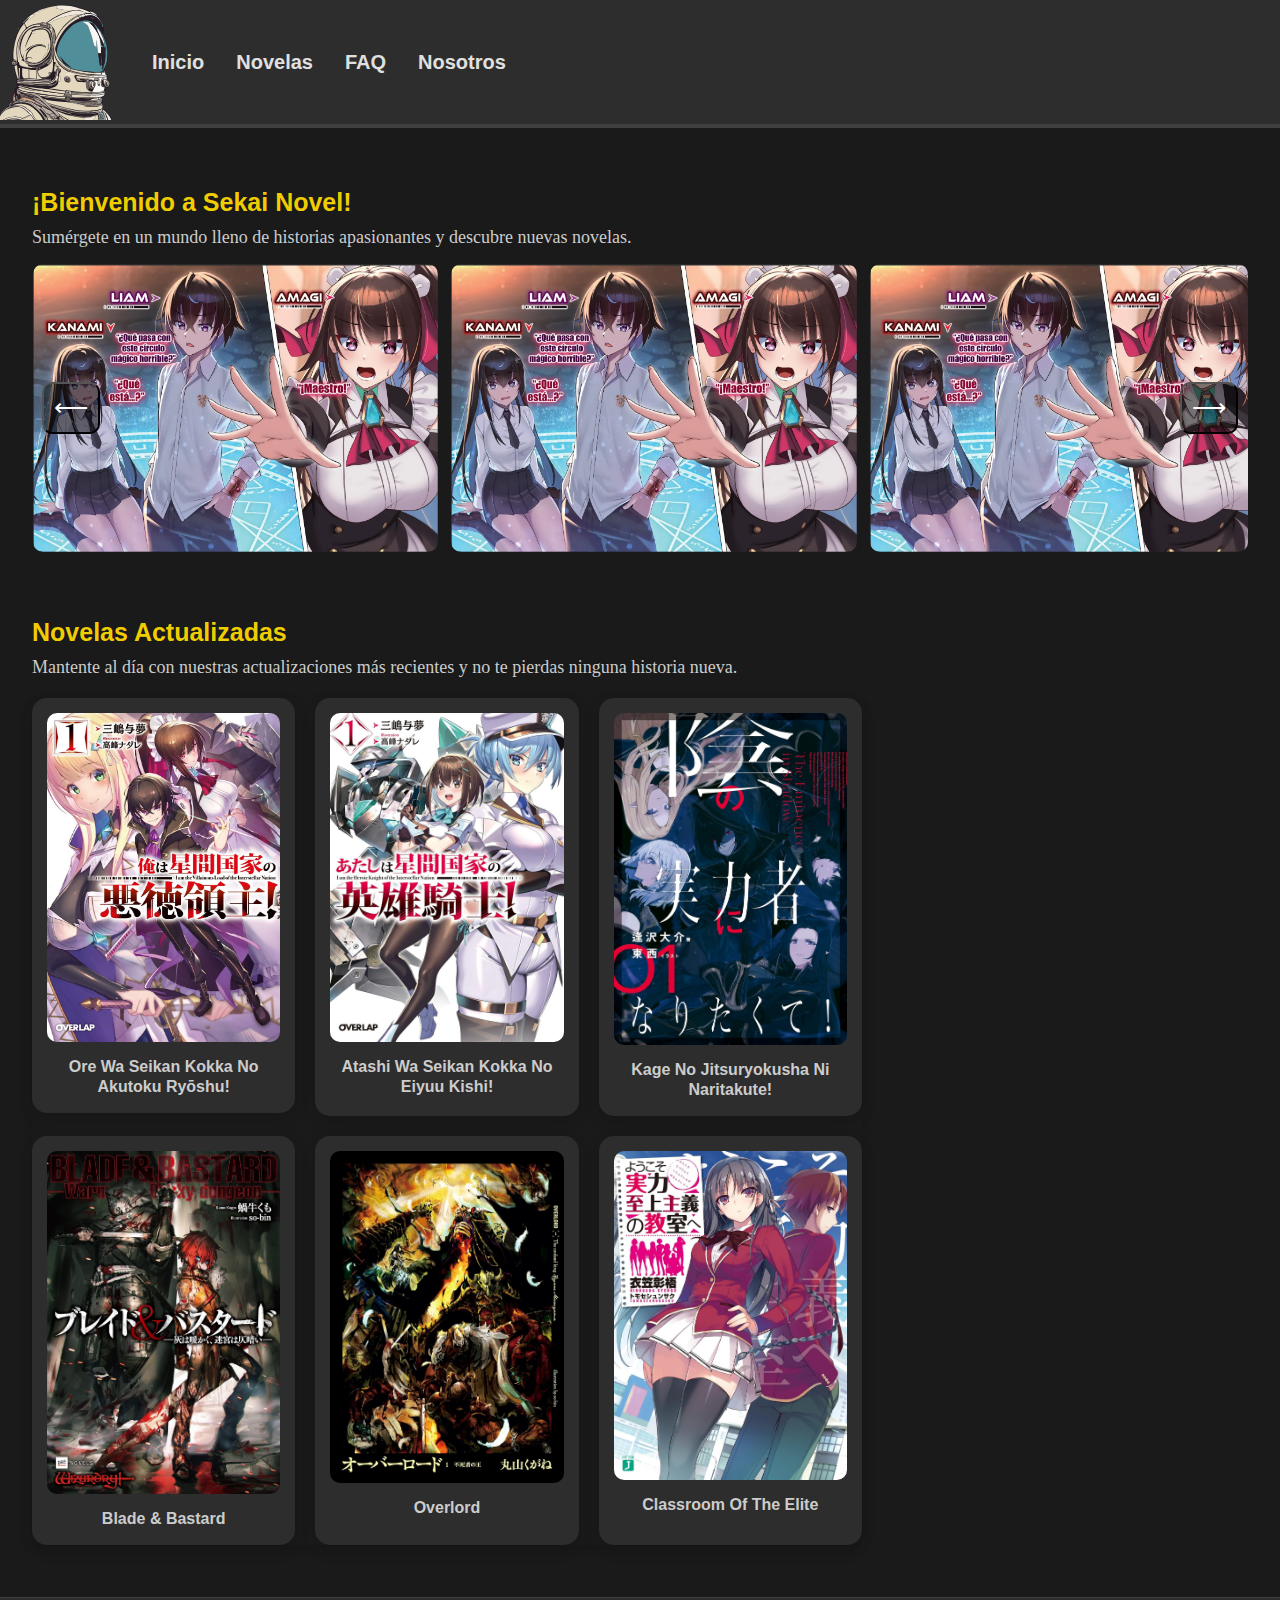
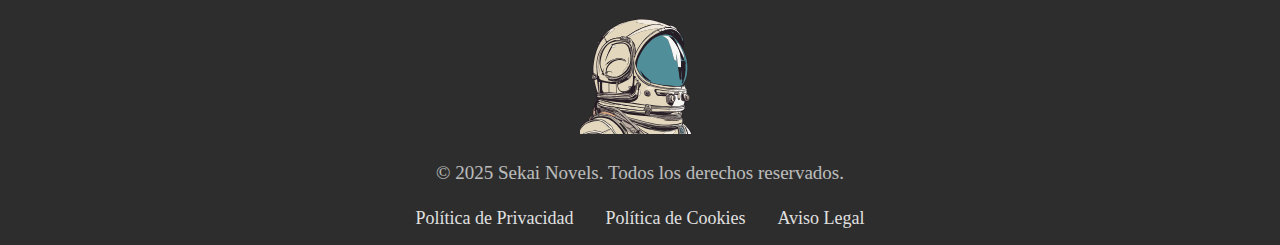
<file: index.html>
<!DOCTYPE html>
  <html lang="es">
  <head>
    <meta charset="UTF-8">
    <meta name="viewport" content="width=device-width, initial-scale=1.0">
    <title>Sekai Novel</title>
    <link rel="stylesheet" href="css/css/styles.css">
  </head>

  <body>
    
    <header-component></header-component>

    <main class="content-wrapper">
      <div class="main-container"> <!-- Nuevo contenedor global -->
        
        <!-- Sección Bienvenida -->
        <div class="welcome-message">
          <h1>¡Bienvenido a Sekai Novel!</h1>
          <p>Sumérgete en un mundo lleno de historias apasionantes y descubre nuevas novelas.</p>
        </div>

        <!-- Carrusel -->
        <div class="carousel-wrapper main-container"> <!-- Aplicado aquí -->
          <section class="carousel">
            <button id="prev" class="carousel-button">⟵</button> 
            <div class="carousel-container">
                   <img src="assets/Evil lord Volumen 7 Portal.webp" alt="Imagen destacada 1">
                   <img src="assets/Evil lord Volumen 7 Portal.webp" alt="Imagen destacada 2">
                   <img src="assets/Evil lord Volumen 7 Portal.webp" alt="Imagen destacada 3">
                   <img src="assets/Evil lord Volumen 7 Portal.webp" alt="Imagen destacada 4">
                   <img src="assets/Evil lord Volumen 7 Portal.webp" alt="Imagen destacada 5">
                   <img src="assets/Evil lord Volumen 7 Portal.webp" alt="Imagen destacada 6">
                   <img src="assets/Evil lord Volumen 7 Portal.webp" alt="Imagen destacada 7">
                   <img src="assets/Evil lord Volumen 7 Portal.webp" alt="Imagen destacada 8">
                   <img src="assets/Evil lord Volumen 7 Portal.webp" alt="Imagen destacada 9">
               </div>
               <button id="next" class="carousel-button">⟶</button>
          </section>
        </div>

        <!-- Novelas Actualizadas -->
        <div class="welcome-message "> <!-- Aplicado aquí -->
          <h1>Novelas Actualizadas</h1>
          <p>Mantente al día con nuestras actualizaciones más recientes y no te pierdas ninguna historia nueva.

          </p>
        </div>

        <div class="container main-container"> <!-- Aplicado aquí -->
          <div class="container">
            <div class="novelas-container">
              <a href="pages/Ore wa Seikan Kokka no Akutoku Ryōshu! (NL).html" class="link-novela">
              <div class="columnas novelas">
                <img src="assets/Oreaku Inicio.jpg" alt="Portada de Ore wa Seikan Kokka no Akutoku Ryōshu!" class="novelas-img">
                <h3>Ore wa Seikan Kokka no Akutoku Ryōshu!</h3>
              </div>
              </a>
              <div class="columnas novelas">
                <img src="assets/Atashi wa Seikan Kokka no Eiyuu Kishi! - Portada.jpg" alt="Portada de Atashi wa Seikan Kokka no Eiyuu Kishi!" class="novelas-img">
                <h3>Atashi wa Seikan Kokka no Eiyuu Kishi!</h3>
              </div>
              <a href="pages/Kage no Jitsuryokusha ni Naritakute! (NL).html" class="link-novela">
              <div class="columnas novelas">
                <img src="assets/Kage no Jitsuryokusha ni Naritakute! - Portada.jpg" alt="Portada de Kage no Jitsuryokusha ni Naritakute!" class="novelas-img">
                <h3>Kage no Jitsuryokusha ni Naritakute!</h3>
              </div>
            </a>
              <div class="columnas novelas">
                <img src="assets/Blade & Bastard (NL) - Portada.jpg" alt="Portada de Kage no Jitsuryokusha ni Naritakute!" class="novelas-img">
                <h3>Blade & Bastard</h3>
              </div>
              <div class="columnas novelas">
                <img src="assets/Overlord - Portada.jpg" alt="Portada de Kage no Jitsuryokusha ni Naritakute!" class="novelas-img">
                <h3>Overlord</h3>
              </div>
              <div class="columnas novelas">
                <img src="assets/Classroom of the Elite - Portada.jpg" alt="Portada de Kage no Jitsuryokusha ni Naritakute!" class="novelas-img">
                <h3>Classroom of the Elite</h3>
              </div>
            </div>
              </div>

              
      
          <div class="facebook-container">
            <iframe 
              src="https://www.facebook.com/plugins/page.php?href=https%3A%2F%2Fwww.facebook.com%2FSekaiNovels&tabs=timeline&width=300&height=450&small_header=false&adapt_container_width=true&hide_cover=false&show_facepile=false&appId" 
              width="100%" 
              height="450" 
              style="border:none;overflow:hidden" 
              scrolling="no" 
              frameborder="0" 
              allowfullscreen="true" 
              allow="autoplay; clipboard-write; encrypted-media; picture-in-picture; web-share">
            </iframe>  
          </div>
        </div>

        <div class="solo-movil">
          <h1>📚 ¿Buscas más historias?</h1>
          <p>Explora nuestro catálogo completo y encuentra tu próxima novela favorita.
          </p>

          <?xml version="1.0" encoding="iso-8859-1"?>
          <!-- Uploaded to: SVG Repo, www.svgrepo.com, Generator: SVG Repo Mixer Tools -->
          <a href="/novelas-web-/pages/novelas.html">
          <svg height="150px" width="100px" version="1.1" id="Layer_1" xmlns="http://www.w3.org/2000/svg" xmlns:xlink="http://www.w3.org/1999/xlink" 
             viewBox="0 0 512 512" xml:space="preserve">
          <path style="fill:#F0C419;" d="M466.875,377.492c0-25.166,6.942-48.597,19.092-69.424H173.559H69.424
            C31.241,308.068,0,339.308,0,377.492s31.241,69.424,69.424,69.424h104.136h312.407C473.817,426.088,466.875,402.658,466.875,377.492
            "/>
          <g>
            <path style="fill:#F29C1F;" d="M182.237,420.881H69.424c-24.298,0-43.39-19.092-43.39-43.39c0-24.298,19.092-43.39,43.39-43.39
              h199.593c5.207,0,8.678,3.471,8.678,8.678c0,5.207-3.471,8.678-8.678,8.678H69.424c-14.753,0-26.034,11.281-26.034,26.034
              c0,14.753,11.281,26.034,26.034,26.034h112.814c5.207,0,8.678,3.471,8.678,8.678C190.915,417.41,187.444,420.881,182.237,420.881"
              />
            <path style="fill:#F29C1F;" d="M485.966,351.458H303.729c-5.207,0-8.678-3.471-8.678-8.678c0-5.207,3.471-8.678,8.678-8.678
              h182.237c5.207,0,8.678,3.471,8.678,8.678C494.644,347.986,491.173,351.458,485.966,351.458"/>
            <path style="fill:#F29C1F;" d="M303.729,420.881h-78.102c-5.207,0-8.678-3.471-8.678-8.678c0-5.207,3.471-8.678,8.678-8.678h78.102
              c5.207,0,8.678,3.471,8.678,8.678C312.407,417.41,308.936,420.881,303.729,420.881"/>
            <path style="fill:#F29C1F;" d="M485.966,420.881H347.119c-5.207,0-8.678-3.471-8.678-8.678c0-5.207,3.471-8.678,8.678-8.678
              h138.847c5.207,0,8.678,3.471,8.678,8.678C494.644,417.41,491.173,420.881,485.966,420.881"/>
            <path style="fill:#F29C1F;" d="M130.169,386.169H78.102c-5.207,0-8.678-3.471-8.678-8.678c0-5.207,3.471-8.678,8.678-8.678h52.068
              c5.207,0,8.678,3.471,8.678,8.678C138.847,382.698,135.376,386.169,130.169,386.169"/>
          </g>
          <path style="fill:#B1DC85;" d="M481.627,308.068H4.339c-2.603,0-4.339-1.736-4.339-4.339v-78.102c0-2.603,1.736-4.339,4.339-4.339
            h477.288c2.603,0,4.339,1.736,4.339,4.339v78.102C485.966,306.332,484.23,308.068,481.627,308.068"/>
          <g>
            <polygon style="fill:#88C057;" points="69.424,308.068 121.492,308.068 121.492,221.288 69.424,221.288 	"/>
            <path style="fill:#88C057;" d="M347.119,273.356H182.237c-5.207,0-8.678-3.471-8.678-8.678c0-5.207,3.471-8.678,8.678-8.678
              h164.881c5.207,0,8.678,3.471,8.678,8.678C355.797,269.885,352.325,273.356,347.119,273.356"/>
            <polygon style="fill:#88C057;" points="399.186,308.068 433.898,308.068 433.898,221.288 399.186,221.288 	"/>
          </g>
          <path style="fill:#E64C3C;" d="M438.237,134.508H21.695c-2.603,0-4.339-1.736-4.339-4.339V69.424c0-2.603,1.736-4.339,4.339-4.339
            h416.542c2.603,0,4.339,1.736,4.339,4.339v60.746C442.576,132.773,440.841,134.508,438.237,134.508"/>
          <g>
            <polygon style="fill:#C03A2B;" points="86.78,134.508 138.847,134.508 138.847,65.085 86.78,65.085 	"/>
            <path style="fill:#C03A2B;" d="M303.729,108.475H199.593c-5.207,0-8.678-3.471-8.678-8.678s3.471-8.678,8.678-8.678h104.136
              c5.207,0,8.678,3.471,8.678,8.678S308.936,108.475,303.729,108.475"/>
            <polygon style="fill:#C03A2B;" points="355.797,134.508 390.508,134.508 390.508,65.085 355.797,65.085 	"/>
          </g>
          <path style="fill:#25C3AB;" d="M455.593,221.288H47.729c-2.603,0-4.339-1.736-4.339-4.339v-78.102c0-2.603,1.736-4.339,4.339-4.339
            h407.864c2.603,0,4.339,1.736,4.339,4.339v78.102C459.932,219.553,458.197,221.288,455.593,221.288"/>
          <g>
            <polygon style="fill:#13A085;" points="95.458,221.288 130.169,221.288 130.169,134.508 95.458,134.508 	"/>
            <path style="fill:#13A085;" d="M425.22,186.576H182.237c-5.207,0-8.678-3.471-8.678-8.678c0-5.207,3.471-8.678,8.678-8.678H425.22
              c5.207,0,8.678,3.471,8.678,8.678C433.898,183.105,430.427,186.576,425.22,186.576"/>
          </g>
          <path style="fill:#F29C1F;" d="M486.834,368.814h-60.746l0,0l0,0H173.559c-5.207,0-8.678,3.471-8.678,8.678
            c0,5.207,3.471,8.678,8.678,8.678H425.22l0,0l0,0h60.746c5.207,0,8.678-3.471,8.678-8.678
            C495.512,373.153,491.173,368.814,486.834,368.814"/>
          <g>
            <path style="fill:#F0C419;" d="M503.322,308.068h-17.356c-3.471,5.207-6.075,11.281-8.678,17.356h26.034
              c5.207,0,8.678-3.471,8.678-8.678S508.529,308.068,503.322,308.068"/>
            <path style="fill:#F0C419;" d="M503.322,429.559h-26.034c2.603,6.075,5.207,12.149,8.678,17.356h17.356
              c5.207,0,8.678-3.471,8.678-8.678C512,433.031,508.529,429.559,503.322,429.559"/>
          </g>
          </svg>   </a>     </div>

      </div>
    </main>





    <footer-component></footer-component>
    <script src="js/components/footer-component.js"></script>
    <script src="js/main.js"></script>
    <script src="js/components/header-component.js"></script>
  </body>
</file>
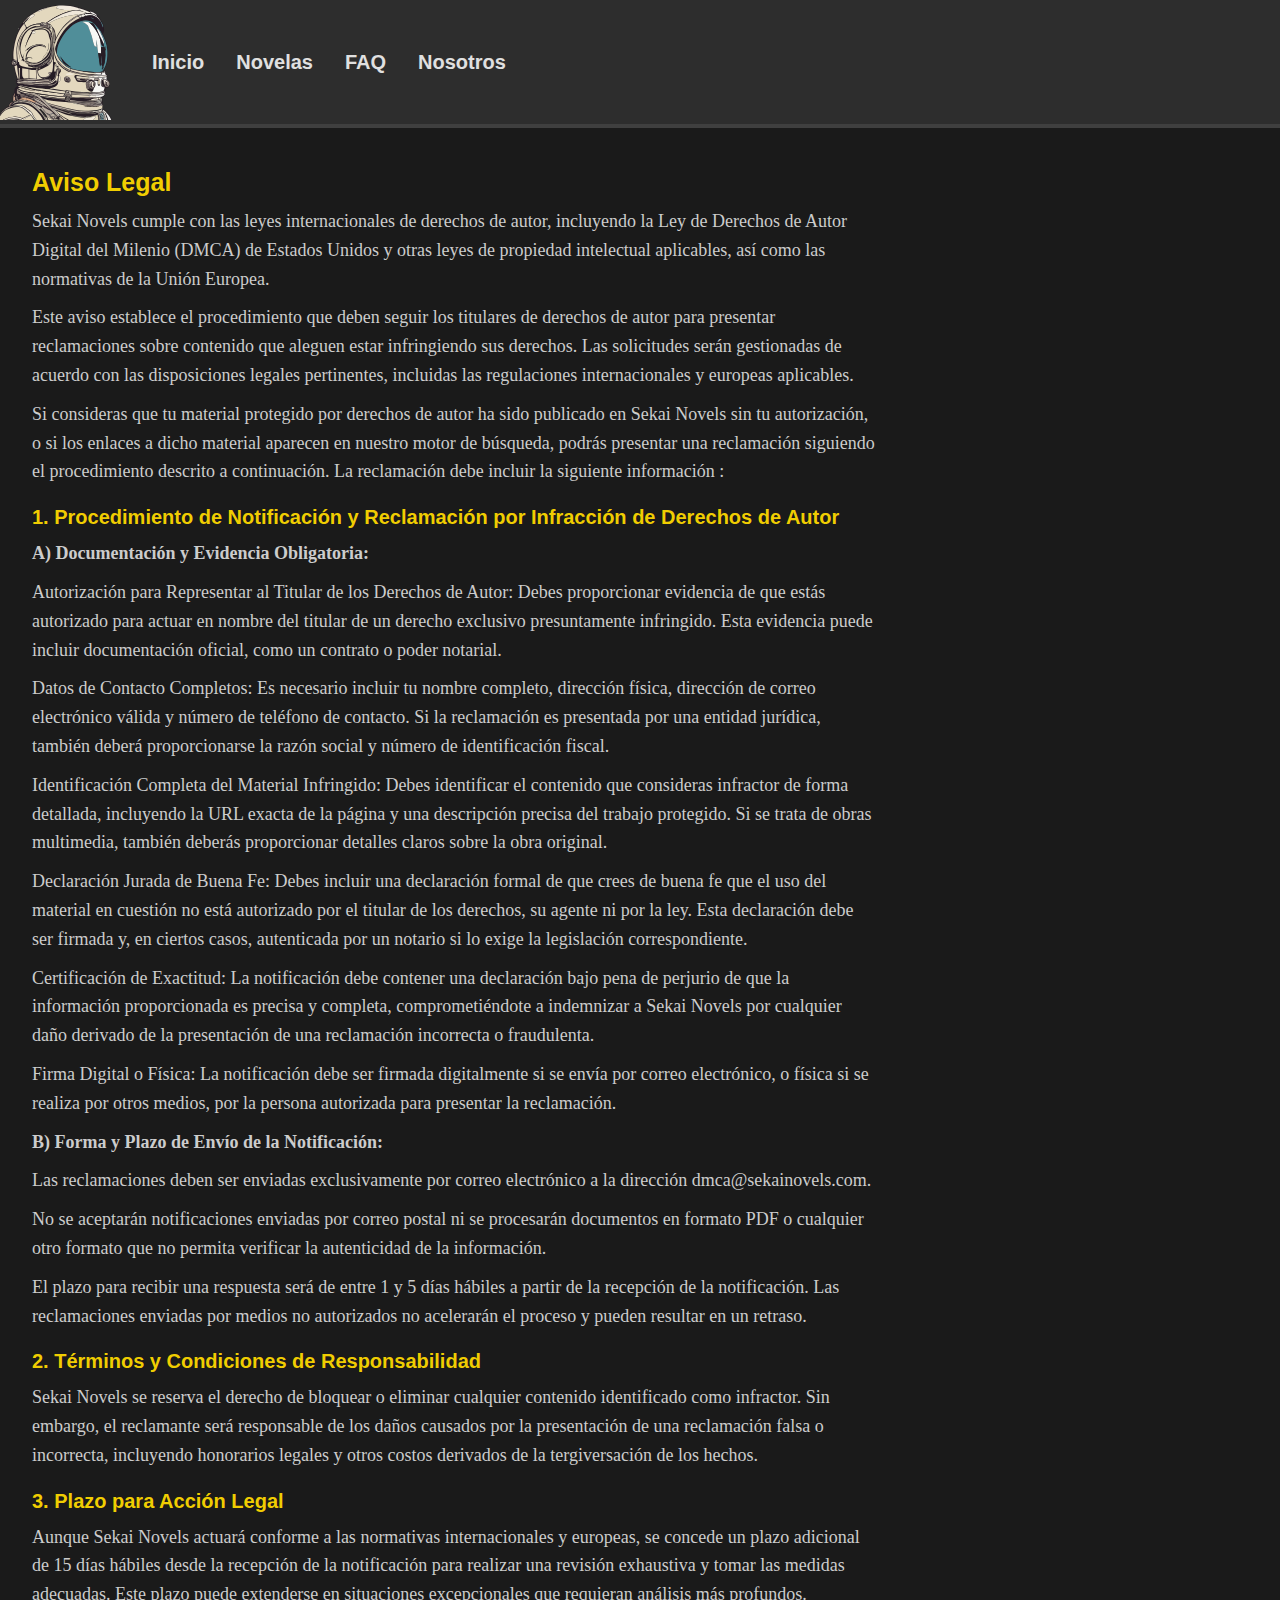
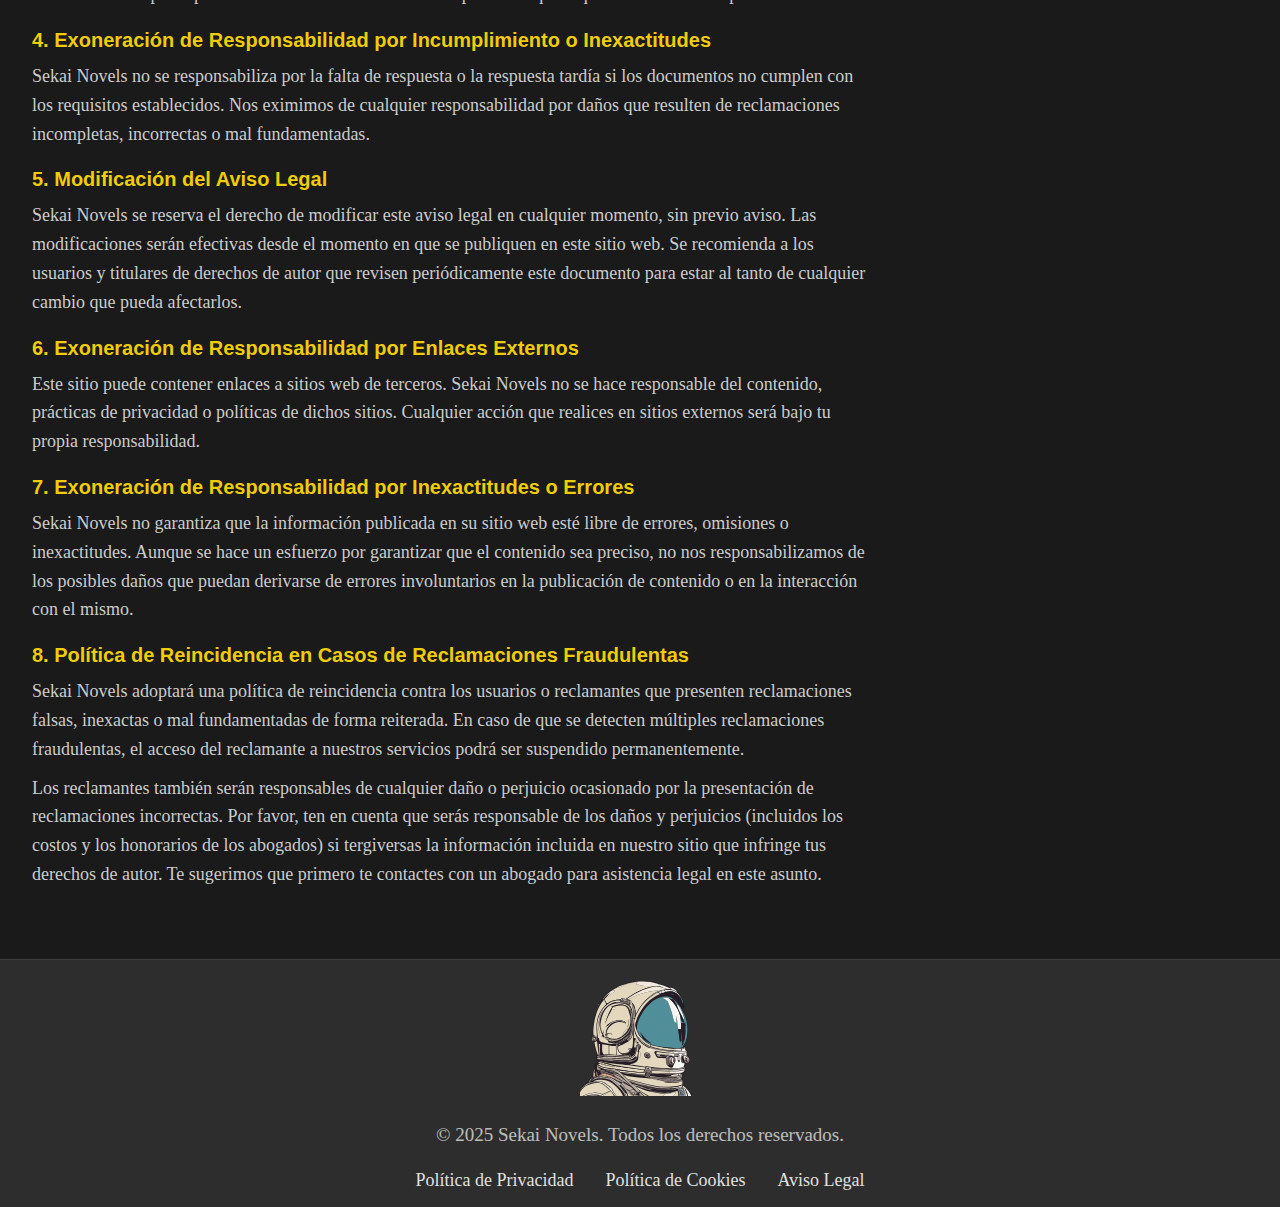
<file: pages/aviso-legal.html>
<!DOCTYPE html>
<html lang="es">
<head>
  <meta charset="UTF-8">
  <meta name="viewport" content="width=device-width, initial-scale=1.0">
  <title>Sekai Novels - Aviso Legal</title>
  <link rel="stylesheet" href="../css/css/styles.css">
  <link rel="stylesheet" href="../css/css/sobre-nosotros.css"> 

</head>
<body>
    
    <header-component></header-component>
  
    <main class="content-wrapper">
  



  <div class="container main-container"> <!-- Aplicado aquí -->
<!-- Contenedor específico para la sección "Sobre Nosotros" -->
<div class="sobre-nosotros-container">
    <!-- Columna izquierda: Contenido "Sobre Nosotros" -->
    <div class="sobre-nosotros-texto">
      <h1>Aviso Legal</h1>
      <p>Sekai Novels cumple con las leyes internacionales de derechos de autor, incluyendo la Ley de Derechos de Autor Digital del Milenio (DMCA) de Estados Unidos y otras leyes de propiedad intelectual aplicables, así como las normativas de la Unión Europea.</p>
      <p>Este aviso establece el procedimiento que deben seguir los titulares de derechos de autor para presentar reclamaciones sobre contenido que aleguen estar infringiendo sus derechos. Las solicitudes serán gestionadas de acuerdo con las disposiciones legales pertinentes, incluidas las regulaciones internacionales y europeas aplicables.</p>
      <p>Si consideras que tu material protegido por derechos de autor ha sido publicado en Sekai Novels sin tu autorización, o si los enlaces a dicho material aparecen en nuestro motor de búsqueda, podrás presentar una reclamación siguiendo el procedimiento descrito a continuación. La reclamación debe incluir la siguiente información :</p>

      <h2>1. Procedimiento de Notificación y Reclamación por Infracción de Derechos de Autor</h2>
      <p><strong>A) Documentación y Evidencia Obligatoria:</strong></p>
      <p>Autorización para Representar al Titular de los Derechos de Autor: Debes proporcionar evidencia de que estás autorizado para actuar en nombre del titular de un derecho exclusivo presuntamente infringido. Esta evidencia puede incluir documentación oficial, como un contrato o poder notarial.</p>
      <p>Datos de Contacto Completos: Es necesario incluir tu nombre completo, dirección física, dirección de correo electrónico válida y número de teléfono de contacto. Si la reclamación es presentada por una entidad jurídica, también deberá proporcionarse la razón social y número de identificación fiscal.</p>
      <p>Identificación Completa del Material Infringido: Debes identificar el contenido que consideras infractor de forma detallada, incluyendo la URL exacta de la página y una descripción precisa del trabajo protegido. Si se trata de obras multimedia, también deberás proporcionar detalles claros sobre la obra original.</p>
      <p>Declaración Jurada de Buena Fe: Debes incluir una declaración formal de que crees de buena fe que el uso del material en cuestión no está autorizado por el titular de los derechos, su agente ni por la ley. Esta declaración debe ser firmada y, en ciertos casos, autenticada por un notario si lo exige la legislación correspondiente.</p>
      <p>Certificación de Exactitud: La notificación debe contener una declaración bajo pena de perjurio de que la información proporcionada es precisa y completa, comprometiéndote a indemnizar a Sekai Novels por cualquier daño derivado de la presentación de una reclamación incorrecta o fraudulenta.</p>
      <p>Firma Digital o Física: La notificación debe ser firmada digitalmente si se envía por correo electrónico, o física si se realiza por otros medios, por la persona autorizada para presentar la reclamación.</p>
      <p><strong>B) Forma y Plazo de Envío de la Notificación:</strong></p>
      <p>Las reclamaciones deben ser enviadas exclusivamente por correo electrónico a la dirección dmca@sekainovels.com.</p>
      <p>No se aceptarán notificaciones enviadas por correo postal ni se procesarán documentos en formato PDF o cualquier otro formato que no permita verificar la autenticidad de la información.</p>
      <p>El plazo para recibir una respuesta será de entre 1 y 5 días hábiles a partir de la recepción de la notificación. Las reclamaciones enviadas por medios no autorizados no acelerarán el proceso y pueden resultar en un retraso.</p>

      <h2>2. Términos y Condiciones de Responsabilidad</h2>
      <p>Sekai Novels se reserva el derecho de bloquear o eliminar cualquier contenido identificado como infractor. Sin embargo, el reclamante será responsable de los daños causados por la presentación de una reclamación falsa o incorrecta, incluyendo honorarios legales y otros costos derivados de la tergiversación de los hechos.</p>

      <h2>3. Plazo para Acción Legal</h2>
      <p>Aunque Sekai Novels actuará conforme a las normativas internacionales y europeas, se concede un plazo adicional de 15 días hábiles desde la recepción de la notificación para realizar una revisión exhaustiva y tomar las medidas adecuadas. Este plazo puede extenderse en situaciones excepcionales que requieran análisis más profundos.</p>

      <h2>4. Exoneración de Responsabilidad por Incumplimiento o Inexactitudes</h2>
      <p>Sekai Novels no se responsabiliza por la falta de respuesta o la respuesta tardía si los documentos no cumplen con los requisitos establecidos. Nos eximimos de cualquier responsabilidad por daños que resulten de reclamaciones incompletas, incorrectas o mal fundamentadas.</p>


      <h2>5. Modificación del Aviso Legal</h2>
      <p>Sekai Novels se reserva el derecho de modificar este aviso legal en cualquier momento, sin previo aviso. Las modificaciones serán efectivas desde el momento en que se publiquen en este sitio web. Se recomienda a los usuarios y titulares de derechos de autor que revisen periódicamente este documento para estar al tanto de cualquier cambio que pueda afectarlos.</p>


      <h2>6. Exoneración de Responsabilidad por Enlaces Externos</h2>
      <p>Este sitio puede contener enlaces a sitios web de terceros. Sekai Novels no se hace responsable del contenido, prácticas de privacidad o políticas de dichos sitios. Cualquier acción que realices en sitios externos será bajo tu propia responsabilidad.</p>

      <h2>7. Exoneración de Responsabilidad por Inexactitudes o Errores</h2>
      <p>Sekai Novels no garantiza que la información publicada en su sitio web esté libre de errores, omisiones o inexactitudes. Aunque se hace un esfuerzo por garantizar que el contenido sea preciso, no nos responsabilizamos de los posibles daños que puedan derivarse de errores involuntarios en la publicación de contenido o en la interacción con el mismo.</p>

      <h2>8. Política de Reincidencia en Casos de Reclamaciones Fraudulentas</h2>
      <p>Sekai Novels adoptará una política de reincidencia contra los usuarios o reclamantes que presenten reclamaciones falsas, inexactas o mal fundamentadas de forma reiterada. En caso de que se detecten múltiples reclamaciones fraudulentas, el acceso del reclamante a nuestros servicios podrá ser suspendido permanentemente. </p>
      <p>Los reclamantes también serán responsables de cualquier daño o perjuicio ocasionado por la presentación de reclamaciones incorrectas. Por favor, ten en cuenta que serás responsable de los daños y perjuicios (incluidos los costos y los honorarios de los abogados) si tergiversas la información incluida en nuestro sitio que infringe tus derechos de autor. Te sugerimos que primero te contactes con un abogado para asistencia legal en este asunto.</p>

    </div>
    </div>

    <div class="facebook-container">
      <iframe 
        src="https://www.facebook.com/plugins/page.php?href=https%3A%2F%2Fwww.facebook.com%2FSekaiNovels&tabs=timeline&width=300&height=450&small_header=false&adapt_container_width=true&hide_cover=false&show_facepile=false&appId" 
        width="100%" 
        height="450" 
        style="border:none;overflow:hidden" 
        scrolling="no" 
        frameborder="0" 
        allowfullscreen="true" 
        allow="autoplay; clipboard-write; encrypted-media; picture-in-picture; web-share">
      </iframe>  
    </div>
  </div>


</main>






  <footer-component></footer-component>
  <script src="../js/components/footer-component.js"></script>
  <script src="../js/main.js"></script>
  <script src="../js/components/header-component.js"></script>
  
</body>
</html>
</file>
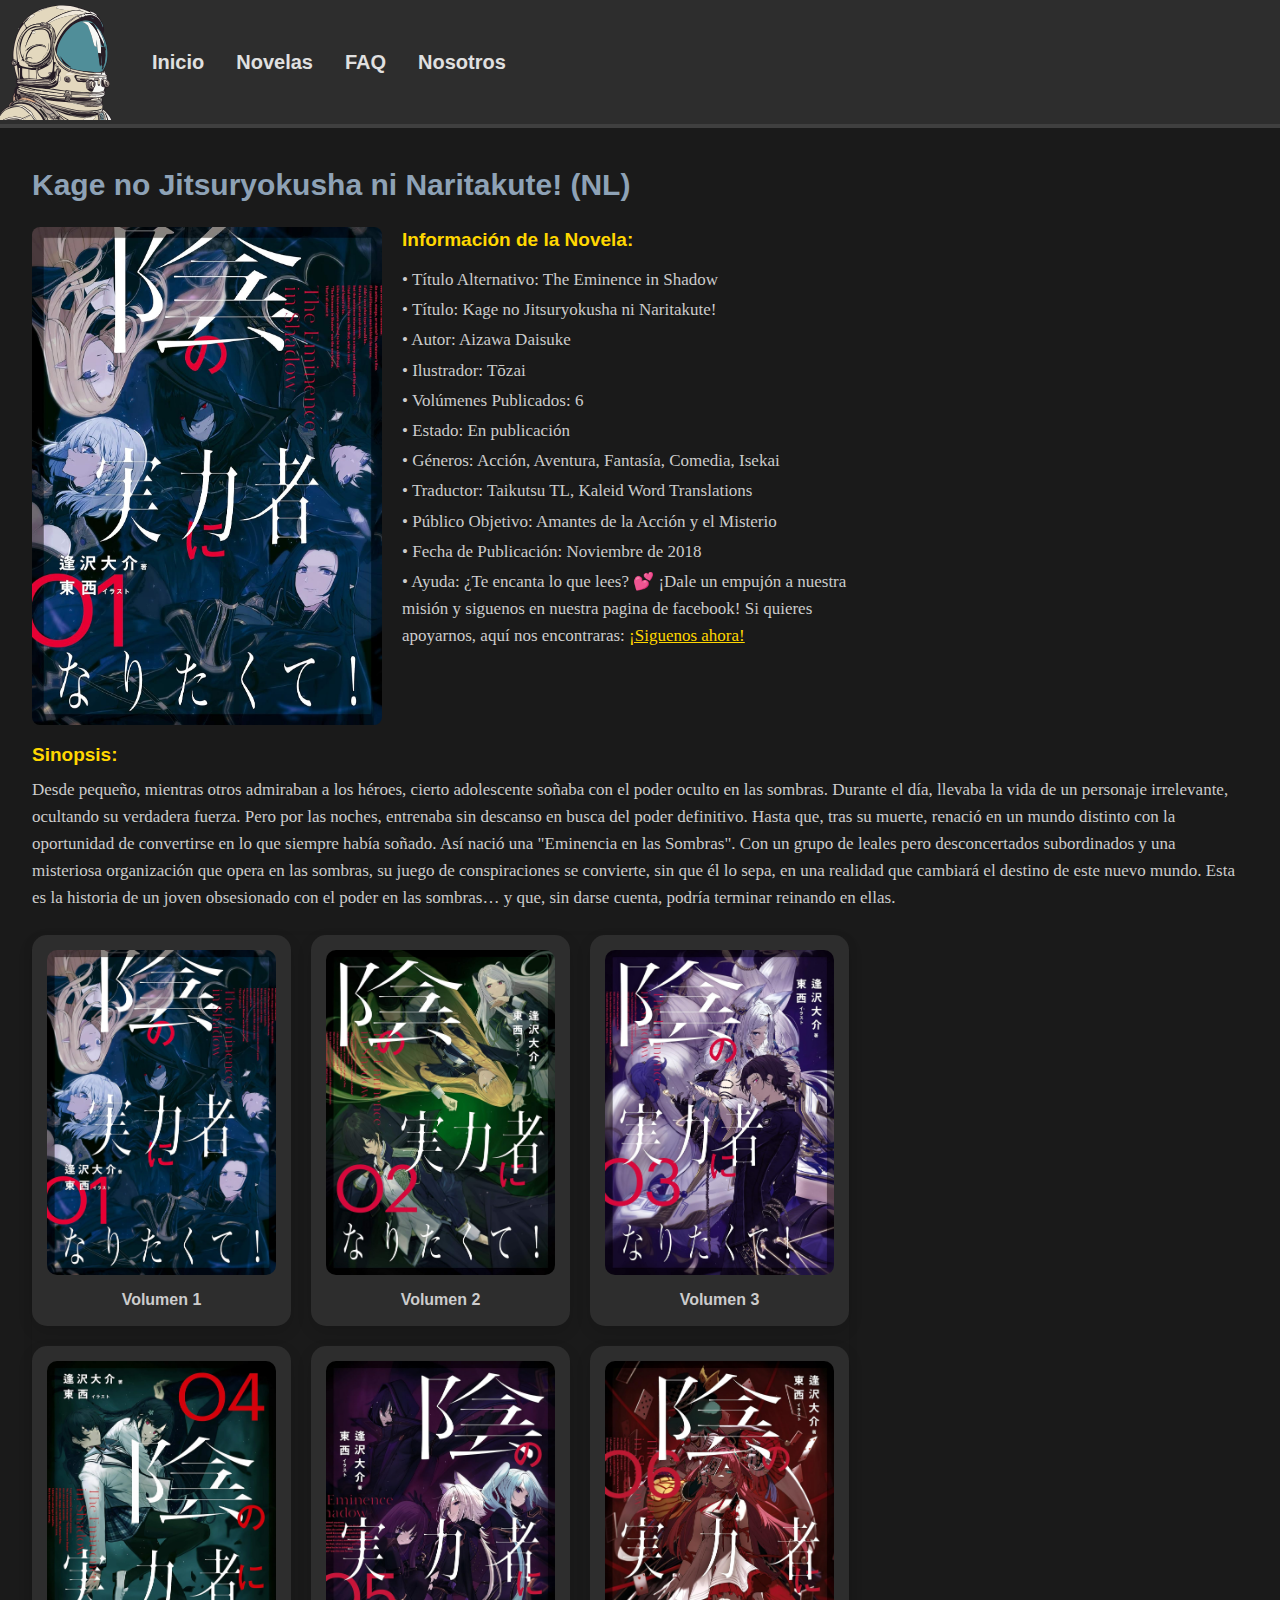
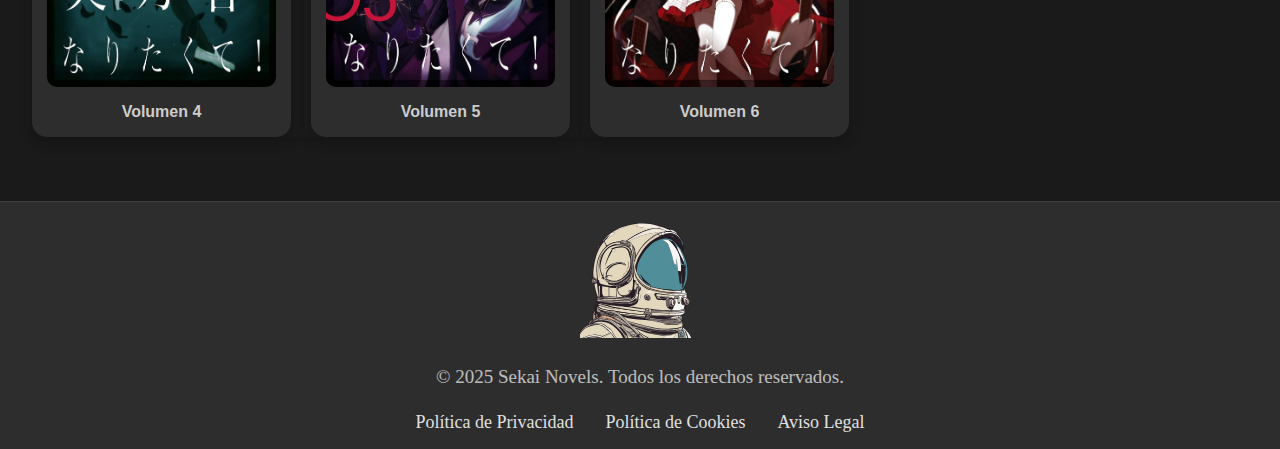
<file: pages/Kage no Jitsuryokusha ni Naritakute! (NL).html>
<!DOCTYPE html>
<html lang="es">
<head>
  <meta charset="UTF-8">
  <meta name="viewport" content="width=device-width, initial-scale=1.0">
  <title>Sekai Novels - Ore wa Seikan Kokka no Akutoku Ryōshu!</title>
  <link rel="stylesheet" href="../css/css/styles.css">
  <link rel="stylesheet" href="../css/css/sobre-nosotros.css"> 

</head>
<body>
    
    <header-component></header-component>
  
    <main class="content-wrapper">
  



  <div class="container main-container"> <!-- Aplicado aquí -->
<!-- Contenedor específico para la sección "Sobre Nosotros" -->
<div class="sobre-nosotros-container">
    <!-- Columna izquierda: Contenido "Sobre Nosotros" -->

    <p class="novela-title">  Kage no Jitsuryokusha ni Naritakute! (NL)</p>

    <div class="novela-page">

        <div class="novela-image">
            <img src="../assets/Kage no Jitsuryokusha ni Naritakute! - Portada.jpg" alt="Portada de The Eminence in Shadow">
        </div>

        <div class="novela-info">
            <div class="novelos-info">
                <p class="novelo-title">Información de la Novela:</p>
                <p class="novelo-description">• Título Alternativo: The Eminence in Shadow</p>
                <p class="novelo-description">• Título: Kage no Jitsuryokusha ni Naritakute!</p>
                <p class="novelo-description">• Autor: Aizawa Daisuke</p>
                <p class="novelo-description">• Ilustrador: Tōzai</p>
                <p class="novelo-description">• Volúmenes Publicados: 6</p>
                <p class="novelo-description">• Estado: En publicación</p>
                <p class="novelo-description">• Géneros: Acción, Aventura, Fantasía, Comedia, Isekai</p>
                <p class="novelo-description">• Traductor: Taikutsu TL, Kaleid Word Translations</p>
                <p class="novelo-description">• Público Objetivo:  Amantes de la Acción y el Misterio</p>
                <p class="novelo-description">• Fecha de Publicación: Noviembre de 2018</p>
                <p class="novelo-description">• Ayuda: ¿Te encanta lo que lees? 💕 ¡Dale un empujón a nuestra misión y siguenos en nuestra pagina de facebook! Si quieres apoyarnos, aquí nos encontraras: <a href="https://www.facebook.com/people/Sekai-Novels/61571772921787/?ref=embed_page" target="_blank" rel="noopener" class="facebook-link">¡Siguenos ahora!</a></p>
            </div>
    </div>

    

    <div class="facebook-container">
      <iframe 
        src="https://www.facebook.com/plugins/page.php?href=https%3A%2F%2Fwww.facebook.com%2FSekaiNovels&tabs=timeline&width=300&height=450&small_header=false&adapt_container_width=true&hide_cover=false&show_facepile=false&appId" 
        width="100%" 
        height="450" 
        style="border:none;overflow:hidden" 
        scrolling="no" 
        frameborder="0" 
        allowfullscreen="true" 
        allow="autoplay; clipboard-write; encrypted-media; picture-in-picture; web-share">
      </iframe>  
    </div>
  </div>


    <div class="novela-info">
        <h1 class="description-title">Sinopsis:</h1>
        <p class="novela-description">
          Desde pequeño, mientras otros admiraban a los héroes, cierto adolescente soñaba con el poder oculto en las sombras.

Durante el día, llevaba la vida de un personaje irrelevante, ocultando su verdadera fuerza. Pero por las noches, entrenaba sin descanso en busca del poder definitivo. Hasta que, tras su muerte, renació en un mundo distinto con la oportunidad de convertirse en lo que siempre había soñado.

Así nació una "Eminencia en las Sombras". Con un grupo de leales pero desconcertados subordinados y una misteriosa organización que opera en las sombras, su juego de conspiraciones se convierte, sin que él lo sepa, en una realidad que cambiará el destino de este nuevo mundo.

Esta es la historia de un joven obsesionado con el poder en las sombras… y que, sin darse cuenta, podría terminar reinando en ellas.
        </p>
    </div>




    <div class="container main-container"> <!-- Aplicado aquí -->
        <div class="container">
          <div class="novelas-container">
            <a href="https://rtber.github.io/ORK-1/index.html" class="link-novela">
            <div class="columnas novelas">
              <img src="../assets/Kage no Jitsuryokusha ni Naritakute! - Portada.jpg" alt="Portada del Volumen 1 de Kage no Jitsuryokusha ni Naritakute! " class="novelas-img">
              <h3>Volumen 1</h3>
            </div>
            </a>
            <a href="https://rtber.github.io/KGJN-Volumen-2/index.html" class="link-novela">
            <div class="columnas novelas">
              <img src="../assets/Kage no Jitsuryokusha ni Naritakute! Volumen 2.jpg" alt="Portada del Volumen 2 de Kage no Jitsuryokusha ni Naritakute!" class="novelas-img">
              <h3>Volumen 2</h3>
            </div>
            </a>
            <a href="https://rtber.github.io/KGJN-Volumen-3/index.html" class="link-novela">
            <div class="columnas novelas">
              <img src="../assets/Kage no Jitsuryokusha ni Naritakute! Volumen 3.jpg" alt="Portada del Volumen 3 de Kage no Jitsuryokusha ni Naritakute!" class="novelas-img">
              <h3>Volumen 3</h3>
            </div>
            </a>
            <a href="https://rtber.github.io/KGJN-Volumen-4/index.html" class="link-novela">
            <div class="columnas novelas">
              <img src="../assets/Kage no Jitsuryokusha ni Naritakute! Volumen 4.jpg" alt="Portada del Volumen 4 de Kage no Jitsuryokusha ni Naritakute!" class="novelas-img">
              <h3>Volumen 4</h3>
            </div>
            </a>
            <a href="https://rtber.github.io/KGJN-Volumen-5/index.html" class="link-novela">
            <div class="columnas novelas">
              <img src="../assets/Kage no Jitsuryokusha ni Naritakute! Volumen 5.jpg" alt="Portada del Volumen 5 de Kage no Jitsuryokusha ni Naritakute!" class="novelas-img">
              <h3>Volumen 5</h3>
            </div>
            </a>
            <a href="https://rtber.github.io/KGJN-Volumen-6/index.html" class="link-novela">
            <div class="columnas novelas">
              <img src="../assets/Kage no Jitsuryokusha ni Naritakute! Volumen 6.jpg" alt="Portada del Volumen 6 de Kage no Jitsuryokusha ni Naritakute!" class="novelas-img">
              <h3>Volumen 6</h3>
            </div>
          </a>
          </div>
            </div>
    
        <div class="facebook-container">

        </div>
      </div>

    </div>





</main>






  <footer-component></footer-component>
  <script src="../js/components/footer-component.js"></script>
  <script src="../js/main.js"></script>
  <script src="../js/components/header-component.js"></script>
  
</body>
</html>
</file>
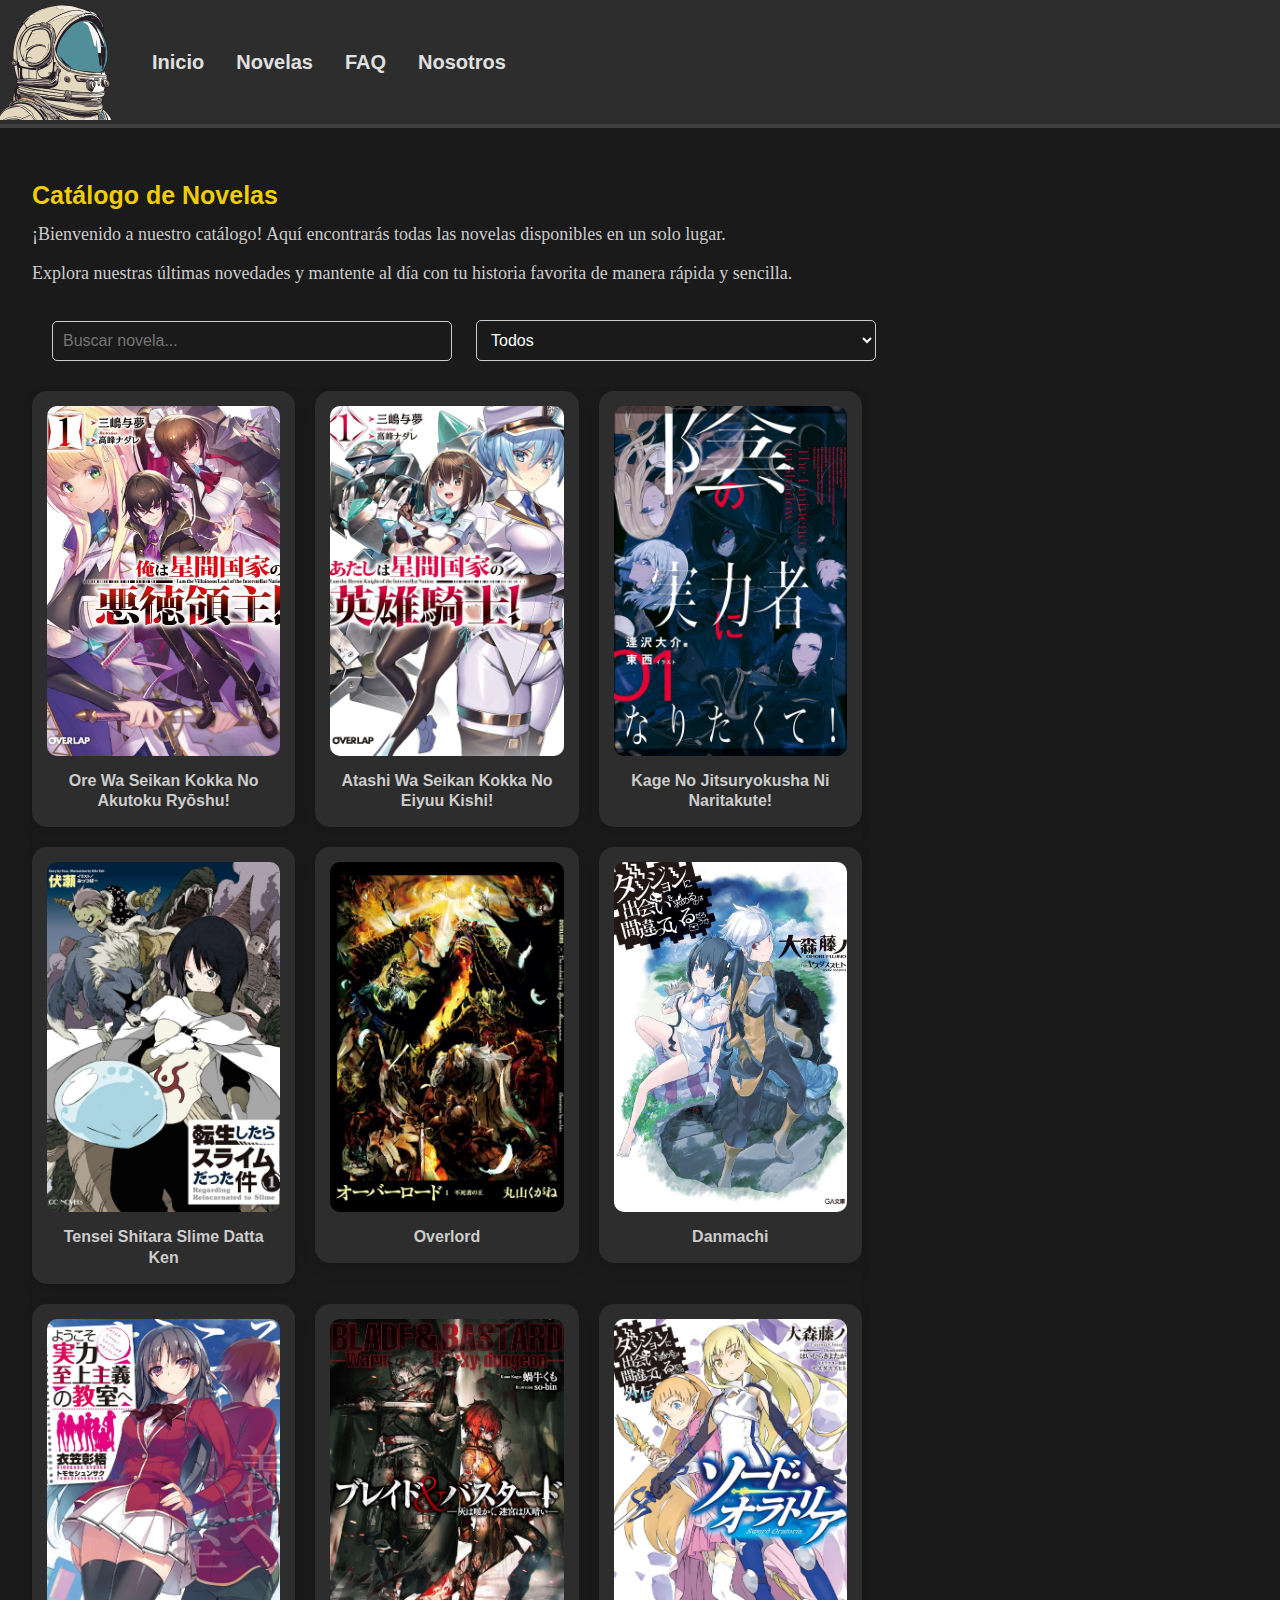
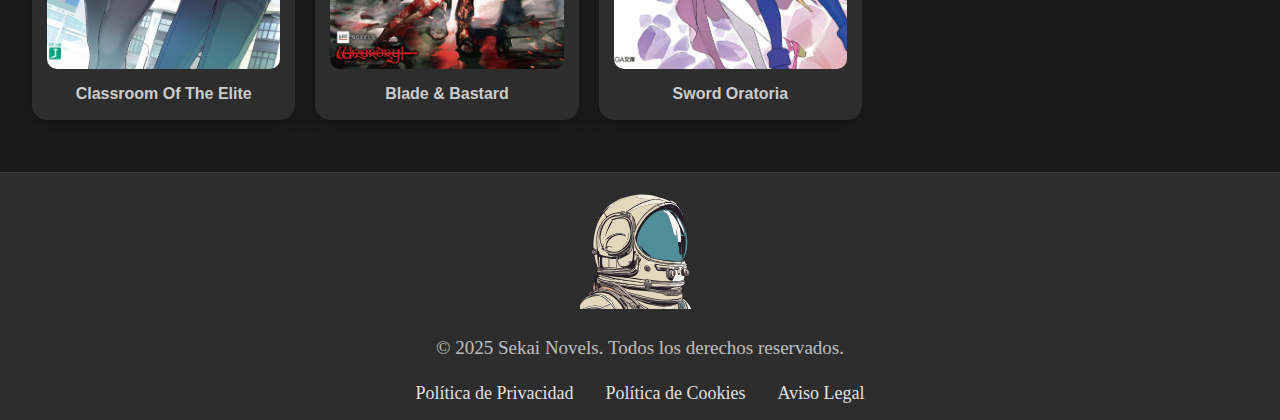
<file: pages/novelas.html>
<!DOCTYPE html>
<html lang="es">
<head>
  <meta charset="UTF-8">
  <meta name="viewport" content="width=device-width, initial-scale=1.0">
  <title>Sekai Novels - Catálogo</title>
  <link rel="stylesheet" href="../css/css/novelas.css"> 
  <link rel="stylesheet" href="../css/css/styles.css">

</head>
<body>

    <header-component></header-component>
 
  
  <main class="content-wrapper">
    <div class="container main-container"> 
    <!-- Novelas Actualizadas -->
    <div class="sobre-nosotros-container">
        <!-- Columna izquierda: Contenido "Sobre Nosotros" -->
        <div class="sobre-nosotros-texto">
          <h1>Catálogo de Novelas</h1>
          <p>¡Bienvenido a nuestro catálogo! Aquí encontrarás todas las novelas disponibles en un solo lugar.</p>
          <p>Explora nuestras últimas novedades y mantente al día con tu historia favorita de manera rápida y sencilla.</p>
        </div>
        </div>
    </div>

    <input type="text" id="searchInput" placeholder="Buscar novela...">
    <select id="filterSelect">
        <option value="all">Todos</option>
        <option value="accion">Acción</option>
        <option value="fantasia">Fantasía</option>
        <option value="romance">Romance</option>
        <option value="ciencia-ficcion">Ciencia Ficción</option>
        <option value="aventura">Aventura</option>
        <option value="comedia">Comedia</option>
        <option value="isekai">Isekai</option>
        <option value="reencarnacion">Reencarnación </option>
        <option value="life">Slice of Life</option>
        <option value="mundo">Construcción de Mundo</option>
        <option value="drama">Drama</option>
        <option value="psicologico">Psicológico</option>
        <option value="escolar">Escolar</option>
        <option value="estrategia">Estrategia</option>
        <option value="misterio">Misterio</option>
    </select>


    <div class="container main-container"> <!-- Aplicado aquí -->
        
  <!-- Contenedor específico para la sección "Sobre Nosotros" -->
  <div class="container">
    
    <div class="novelas-container">

    <a href="https://rtber.github.io/novelas-web-/pages/Ore%20wa%20Seikan%20Kokka%20no%20Akutoku%20Ry%C5%8Dshu!%20(NL).html" class="link-novela">
        <div class="novela" data-genero="accion,ciencia-ficcion,aventura,comedia,fantasia,isekai,reencarnacion">
            <img src="../assets/Oreaku Inicio.jpg" alt="Novela de Ore wa Seikan Kokka no Akutoku Ryōshu!" >
            <h3>Ore wa Seikan Kokka no Akutoku Ryōshu!</h3>
        </div>
    </a>
    <a href="#" class="link-novela">
        <div class="novela" data-genero="accion,ciencia-ficcion,aventura,comedia,fantasia">
            <img src="../assets/Atashi wa Seikan Kokka no Eiyuu Kishi! - Portada.jpg" alt="Novela de Atashi wa Seikan Kokka no Eiyuu Kishi!" >
            <h3>Atashi wa Seikan Kokka no Eiyuu Kishi!</h3>
        </div>
    </a>
    <a href="https://rtber.github.io/novelas-web-/pages/Kage%20no%20Jitsuryokusha%20ni%20Naritakute!%20(NL).html" class="link-novela">
        <div class="novela" data-genero="accion,aventura,comedia,fantasia,isekai,reencarnacion">
            <img src="../assets/Kage no Jitsuryokusha ni Naritakute! - Portada.jpg" alt="Novela de Kage no Jitsuryokusha ni Naritakute!" >
            <h3>Kage no Jitsuryokusha ni Naritakute!</h3>
        </div>
    </a>
    <a href="#" class="link-novela">
        <div class="novela" data-genero="accion,aventura,comedia,fantasia,isekai,reencarnacion,life,mundo">
            <img src="../assets/Tensei Shitara Slime Datta Ken - Portada.jpg" alt="Novela de Tensei Shitara Slime Datta Ken" >
            <h3>Tensei Shitara Slime Datta Ken</h3>
        </div>
    </a>
    <a href="#" class="link-novela">
        <div class="novela" data-genero="accion,aventura,drama,isekai,psicologico,mundo,fantasia">
            <img src="../assets/Overlord - Portada.jpg" alt="Novela de Overlord" >
            <h3>Overlord</h3>
        </div>
    </a>
    <a href="#" class="link-novela">
        <div class="novela" data-genero="accion,aventura,romance,fantasia,comedia">
            <img src="../assets/Danmachi - Portada.jpg" alt="Novela de Acción 1" >
            <h3>Danmachi</h3>
        </div>
    </a>
    <a href="#" class="link-novela">
        <div class="novela" data-genero="psicologico,drama,escolar,estrategia,life,misterio">
            <img src="../assets/Classroom of the Elite - Portada.jpg" alt="Novela de Acción 1" >
            <h3>Classroom of the Elite</h3>
        </div>
    </a>
    <a href="#" class="link-novela">
        <div class="novela" data-genero="accion,drama,aventura,misterio">
            <img src="../assets/Blade & Bastard (NL) - Portada.jpg" alt="Novela de Acción 1" >
            <h3>Blade & Bastard</h3>
        </div>
    </a>
    <a href="#" class="link-novela">
        <div class="novela" data-genero="accion,aventura,romance,fantasia,comedia">
            <img src="../assets/Sword Oratoria - Portada.jpg" alt="Novela de Acción 1" >
            <h3>Sword Oratoria</h3>
        </div>
    </a>
    </div>
      </div>
  
      <div class="facebook-container">
        <iframe 
          src="https://www.facebook.com/plugins/page.php?href=https%3A%2F%2Fwww.facebook.com%2FSekaiNovels&tabs=timeline&width=300&height=450&small_header=false&adapt_container_width=true&hide_cover=false&show_facepile=false&appId" 
          width="100%" 
          height="450" 
          style="border:none;overflow:hidden" 
          scrolling="no" 
          frameborder="0" 
          allowfullscreen="true" 
          allow="autoplay; clipboard-write; encrypted-media; picture-in-picture; web-share">
        </iframe>  
      </div>
    </div>
  
  
  </main>
  
  

  <footer-component></footer-component>
  <script src="../js/components/footer-component.js"></script>
  <script src="../js/main.js"></script>
  <script src="../js/script.js"></script>
  <script src="../js/components/header-component.js"></script>
</body>
</html>
</file>
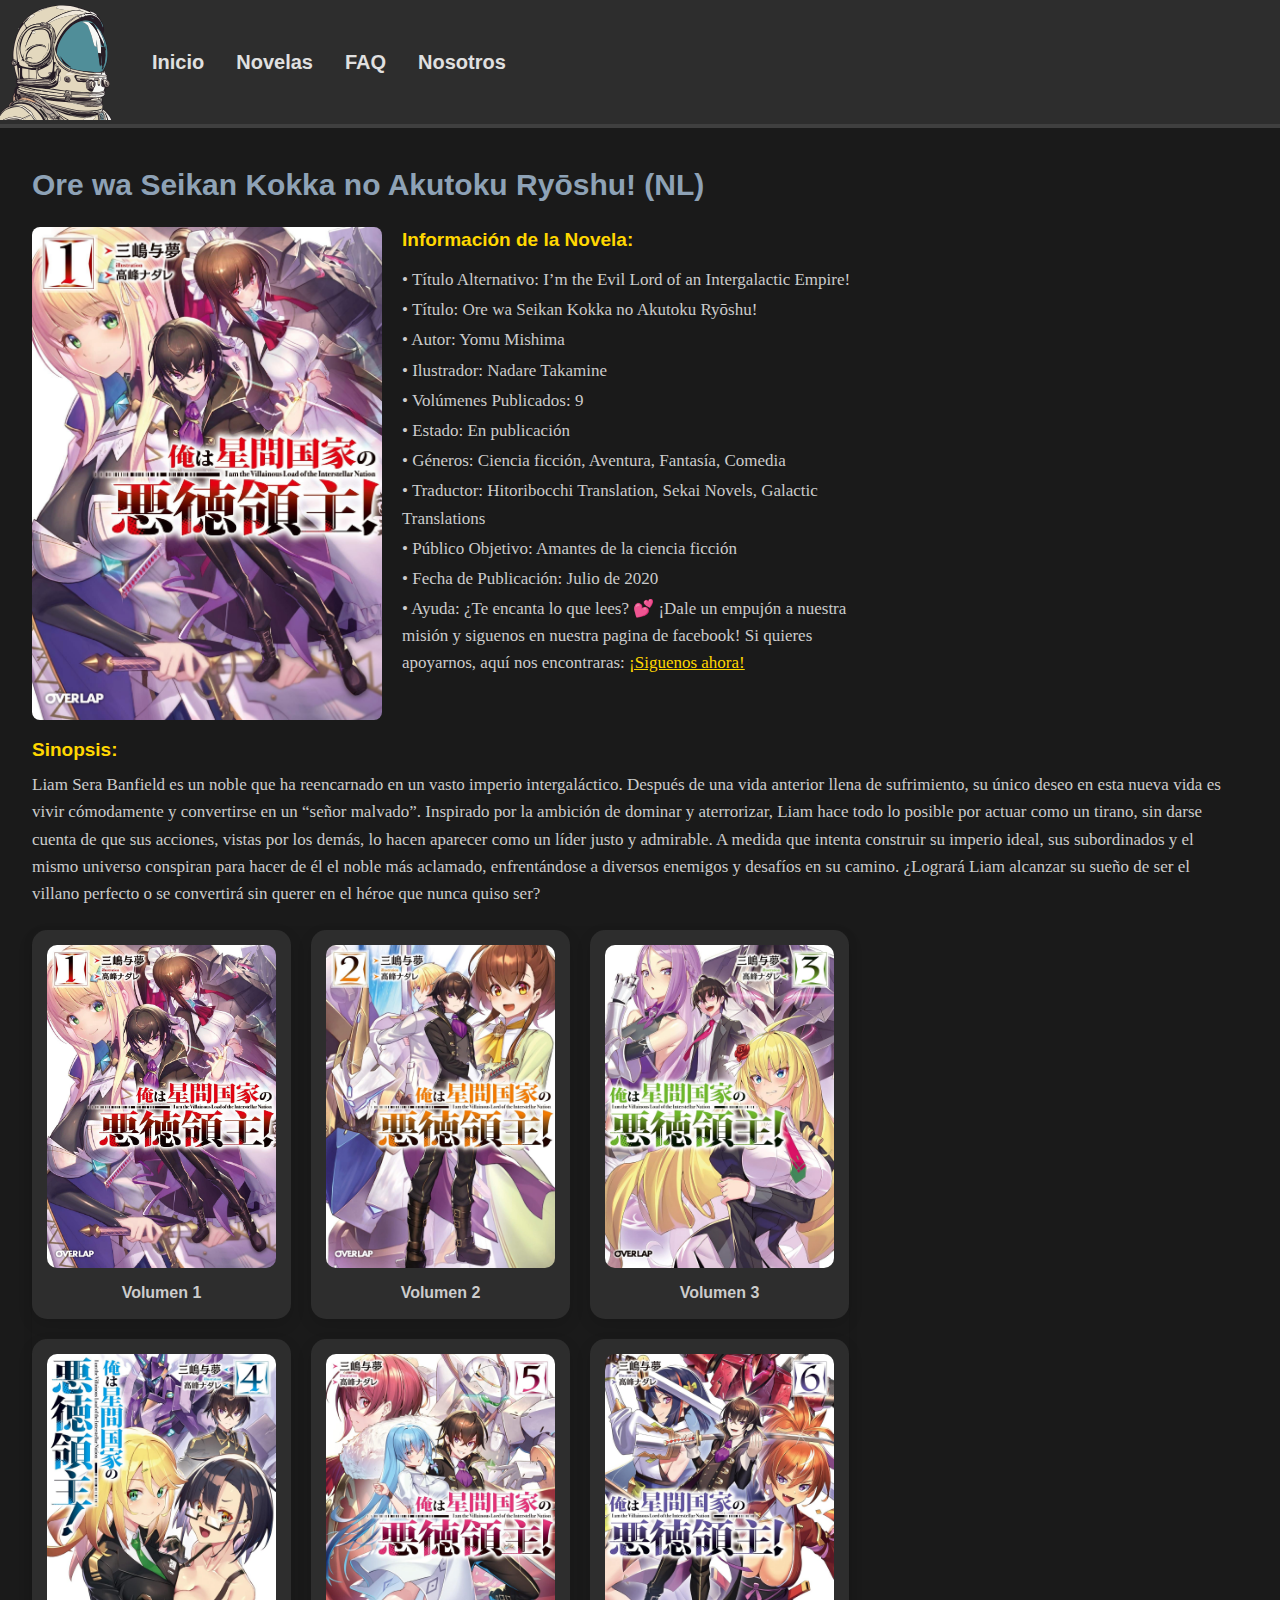
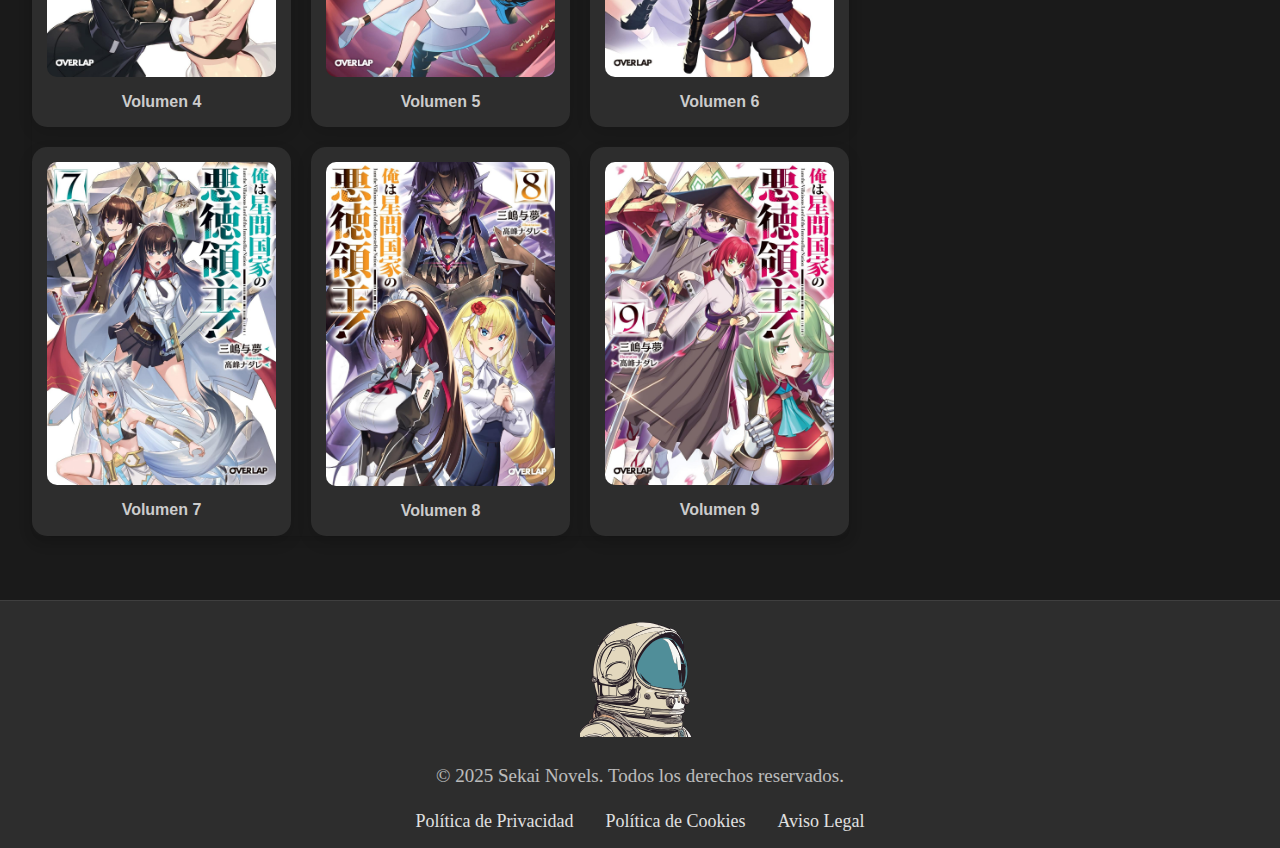
<file: pages/Ore wa Seikan Kokka no Akutoku Ryōshu! (NL).html>
<!DOCTYPE html>
<html lang="es">
<head>
  <meta charset="UTF-8">
  <meta name="viewport" content="width=device-width, initial-scale=1.0">
  <title>Sekai Novels - Ore wa Seikan Kokka no Akutoku Ryōshu!</title>
  <link rel="stylesheet" href="../css/css/styles.css">
  <link rel="stylesheet" href="../css/css/sobre-nosotros.css"> 

</head>
<body>
    
    <header-component></header-component>
  
    <main class="content-wrapper">
  



  <div class="container main-container"> <!-- Aplicado aquí -->
<!-- Contenedor específico para la sección "Sobre Nosotros" -->
<div class="sobre-nosotros-container">
    <!-- Columna izquierda: Contenido "Sobre Nosotros" -->

    <p class="novela-title">  Ore wa Seikan Kokka no Akutoku Ryōshu! (NL)</p>

    <div class="novela-page">

        <div class="novela-image">
            <img src="../assets/Oreaku Inicio.jpg" alt="Portada de Ore wa Seikan Kokka no Akutoku Ryōshu!">
        </div>

        <div class="novela-info">
            <div class="novelos-info">
                <p class="novelo-title">Información de la Novela:</p>
                <p class="novelo-description">• Título Alternativo: I’m the Evil Lord of an Intergalactic Empire!</p>
                <p class="novelo-description">• Título: Ore wa Seikan Kokka no Akutoku Ryōshu!</p>
                <p class="novelo-description">• Autor: Yomu Mishima</p>
                <p class="novelo-description">• Ilustrador: Nadare Takamine</p>
                <p class="novelo-description">• Volúmenes Publicados: 9</p>
                <p class="novelo-description">• Estado: En publicación</p>
                <p class="novelo-description">• Géneros: Ciencia ficción, Aventura, Fantasía, Comedia</p>
                <p class="novelo-description">• Traductor: Hitoribocchi Translation, Sekai Novels, Galactic Translations</p>
                <p class="novelo-description">• Público Objetivo: Amantes de la ciencia ficción</p>
                <p class="novelo-description">• Fecha de Publicación: Julio de 2020</p>
                <p class="novelo-description">• Ayuda: ¿Te encanta lo que lees? 💕 ¡Dale un empujón a nuestra misión y siguenos en nuestra pagina de facebook! Si quieres apoyarnos, aquí nos encontraras: <a href="https://www.facebook.com/people/Sekai-Novels/61571772921787/?ref=embed_page" target="_blank" rel="noopener" class="facebook-link">¡Siguenos ahora!</a></p>
            </div>
    </div>

    

    <div class="facebook-container">
      <iframe 
        src="https://www.facebook.com/plugins/page.php?href=https%3A%2F%2Fwww.facebook.com%2FSekaiNovels&tabs=timeline&width=300&height=450&small_header=false&adapt_container_width=true&hide_cover=false&show_facepile=false&appId" 
        width="100%" 
        height="450" 
        style="border:none;overflow:hidden" 
        scrolling="no" 
        frameborder="0" 
        allowfullscreen="true" 
        allow="autoplay; clipboard-write; encrypted-media; picture-in-picture; web-share">
      </iframe>  
    </div>
  </div>


    <div class="novela-info">
        <h1 class="description-title">Sinopsis:</h1>
        <p class="novela-description">Liam Sera Banfield es un noble que ha reencarnado en un vasto imperio intergaláctico. Después de una vida anterior llena de sufrimiento, su único deseo en esta nueva vida es vivir cómodamente y convertirse en un “señor malvado”. Inspirado por la ambición de dominar y aterrorizar, Liam hace todo lo posible por actuar como un tirano, sin darse cuenta de que sus acciones, vistas por los demás, lo hacen aparecer como un líder justo y admirable. A medida que intenta construir su imperio ideal, sus subordinados y el mismo universo conspiran para hacer de él el noble más aclamado, enfrentándose a diversos enemigos y desafíos en su camino. ¿Logrará Liam alcanzar su sueño de ser el villano perfecto o se convertirá sin querer en el héroe que nunca quiso ser?</p>
    </div>




    <div class="container main-container"> <!-- Aplicado aquí -->
        <div class="container">
          <div class="novelas-container">
            <a href="https://rtber.github.io/ORK-1/index.html" class="link-novela">
            <div class="columnas novelas">
              <img src="../assets/Oreaku Inicio.jpg" alt="Portada de Ore wa Seikan Kokka no Akutoku Ryōshu!" class="novelas-img">
              <h3>Volumen 1</h3>
            </div>
            </a>
            <a href="https://rtber.github.io/ORK-2/index.html" class="link-novela">
            <div class="columnas novelas">
              <img src="../assets/Ore wa Seikan Kokka no Akutoku Ryōshu! (NL) - Volumen 2.jpg" alt="Portada de Atashi wa Seikan Kokka no Eiyuu Kishi!" class="novelas-img">
              <h3>Volumen 2</h3>
            </div>
            </a>
            <a href="https://rtber.github.io/ORK-3/index.html" class="link-novela">
            <div class="columnas novelas">
              <img src="../assets/Ore wa Seikan Kokka no Akutoku Ryōshu! (NL) - Volumen 3.jpg" alt="Portada de Kage no Jitsuryokusha ni Naritakute!" class="novelas-img">
              <h3>Volumen 3</h3>
            </div>
            </a>
            <a href="https://rtber.github.io/ORK-4/index.html" class="link-novela">
            <div class="columnas novelas">
              <img src="../assets/Ore wa Seikan Kokka no Akutoku Ryōshu! (NL) - Volumen 4.jpg" alt="Portada de Kage no Jitsuryokusha ni Naritakute!" class="novelas-img">
              <h3>Volumen 4</h3>
            </div>
            </a>
            <a href="https://rtber.github.io/ORK-5/index.html" class="link-novela">
            <div class="columnas novelas">
              <img src="../assets/Ore wa Seikan Kokka no Akutoku Ryōshu! (NL) - Volumen 5.jpg" alt="Portada de Kage no Jitsuryokusha ni Naritakute!" class="novelas-img">
              <h3>Volumen 5</h3>
            </div>
            </a>
            <a href="https://rtber.github.io/ORK-6/index.html" class="link-novela">
            <div class="columnas novelas">
              <img src="../assets/Ore wa Seikan Kokka no Akutoku Ryōshu! (NL) - Volumen 6.jpg" alt="Portada de Kage no Jitsuryokusha ni Naritakute!" class="novelas-img">
              <h3>Volumen 6</h3>
            </div>
          </a>
          <a href="https://rtber.github.io/ORK-7/" class="link-novela">
            <div class="columnas novelas">
                <img src="../assets/Ore wa Seikan Kokka no Akutoku Ryōshu! (NL) - Volumen 7.jpg" alt="Portada de Kage no Jitsuryokusha ni Naritakute!" class="novelas-img">
                <h3>Volumen 7</h3>
            </div>
          </a>
          <a href="https://rtber.github.io/ORK-8/index.html" class="link-novela">
            <div class="columnas novelas">
                <img src="../assets/Ore wa Seikan Kokka no Akutoku Ryōshu! (NL) - Volumen 8.jpg" alt="Portada de Kage no Jitsuryokusha ni Naritakute!" class="novelas-img">
                <h3>Volumen 8</h3>
            </div>
          </a>
            <div class="columnas novelas">
                <img src="../assets/Ore wa Seikan Kokka no Akutoku Ryōshu! (NL) - Volumen 9.jpg" alt="Portada de Kage no Jitsuryokusha ni Naritakute!" class="novelas-img">
                <h3>Volumen 9</h3>
            </div>
            
          </div>
            </div>
    
        <div class="facebook-container">

        </div>
      </div>

    </div>





</main>






  <footer-component></footer-component>
  <script src="../js/components/footer-component.js"></script>
  <script src="../js/main.js"></script>
  <script src="../js/components/header-component.js"></script>
  
</body>
</html>
</file>
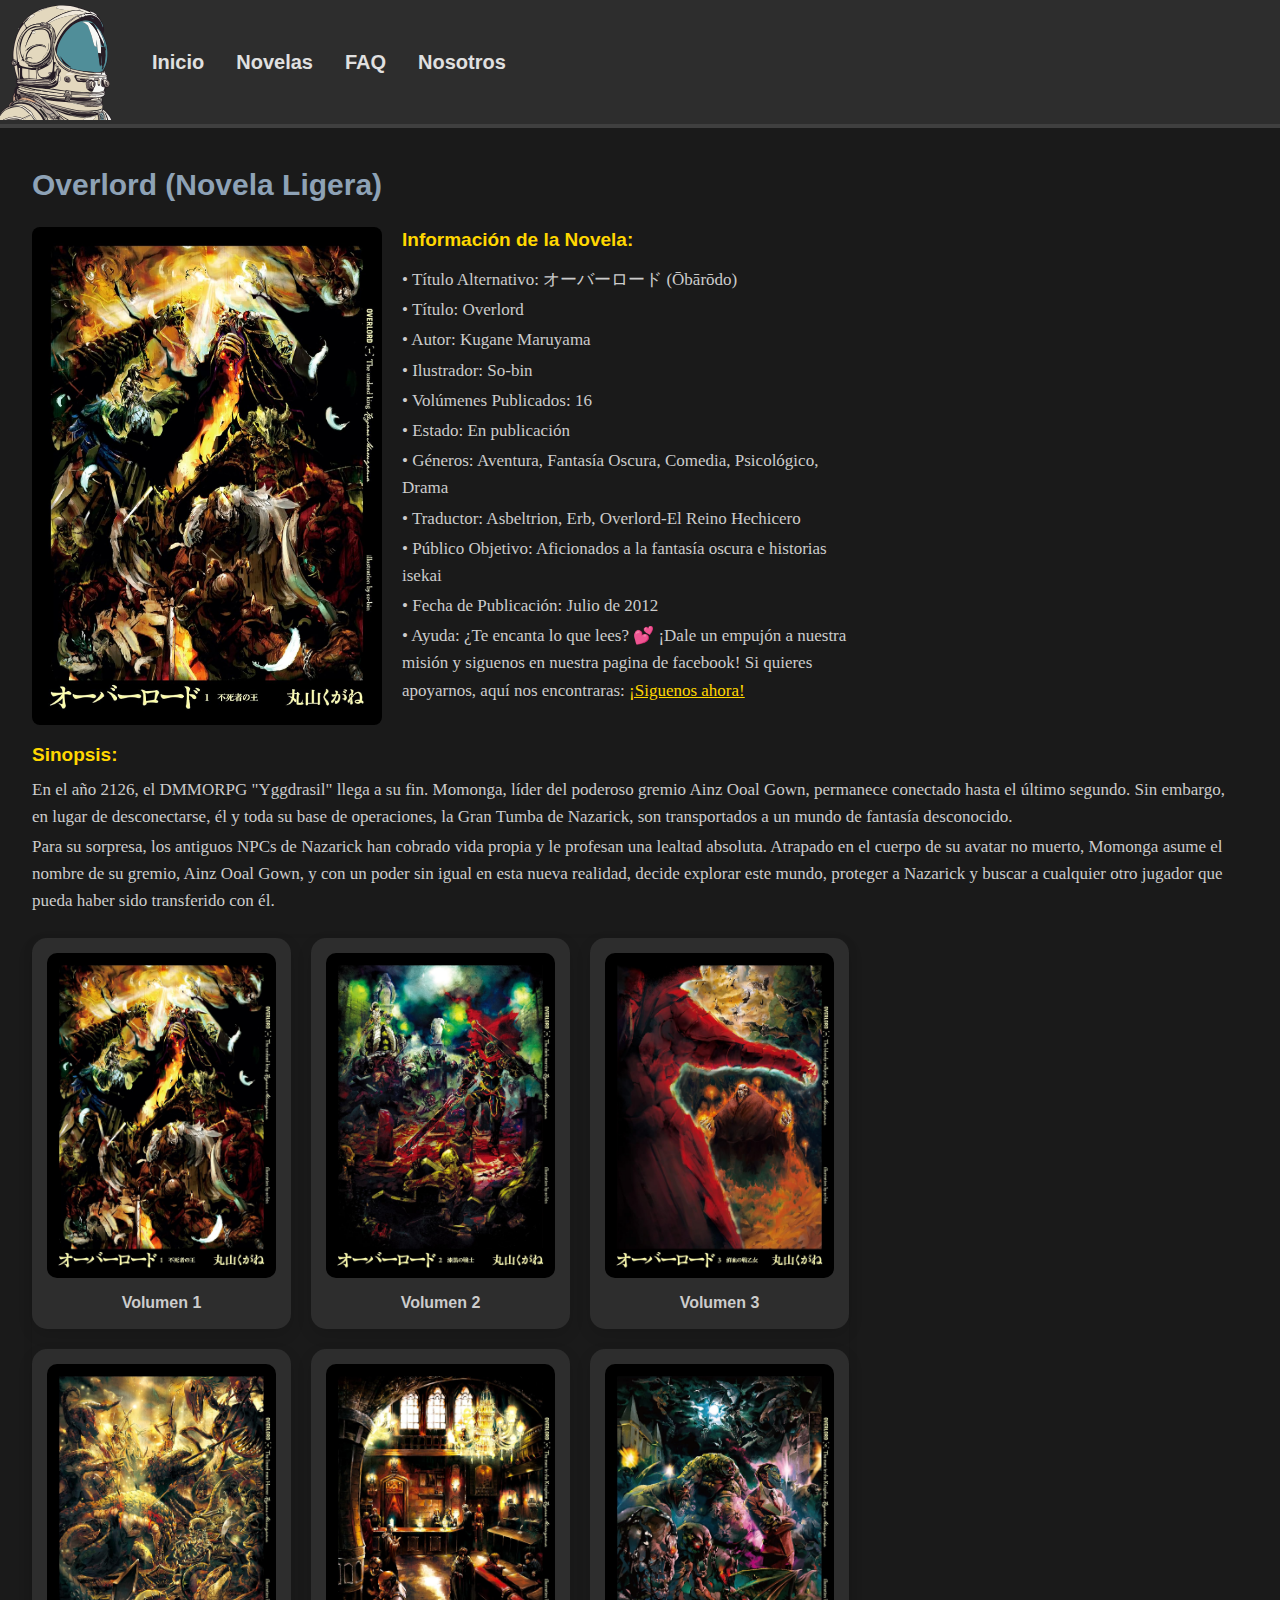
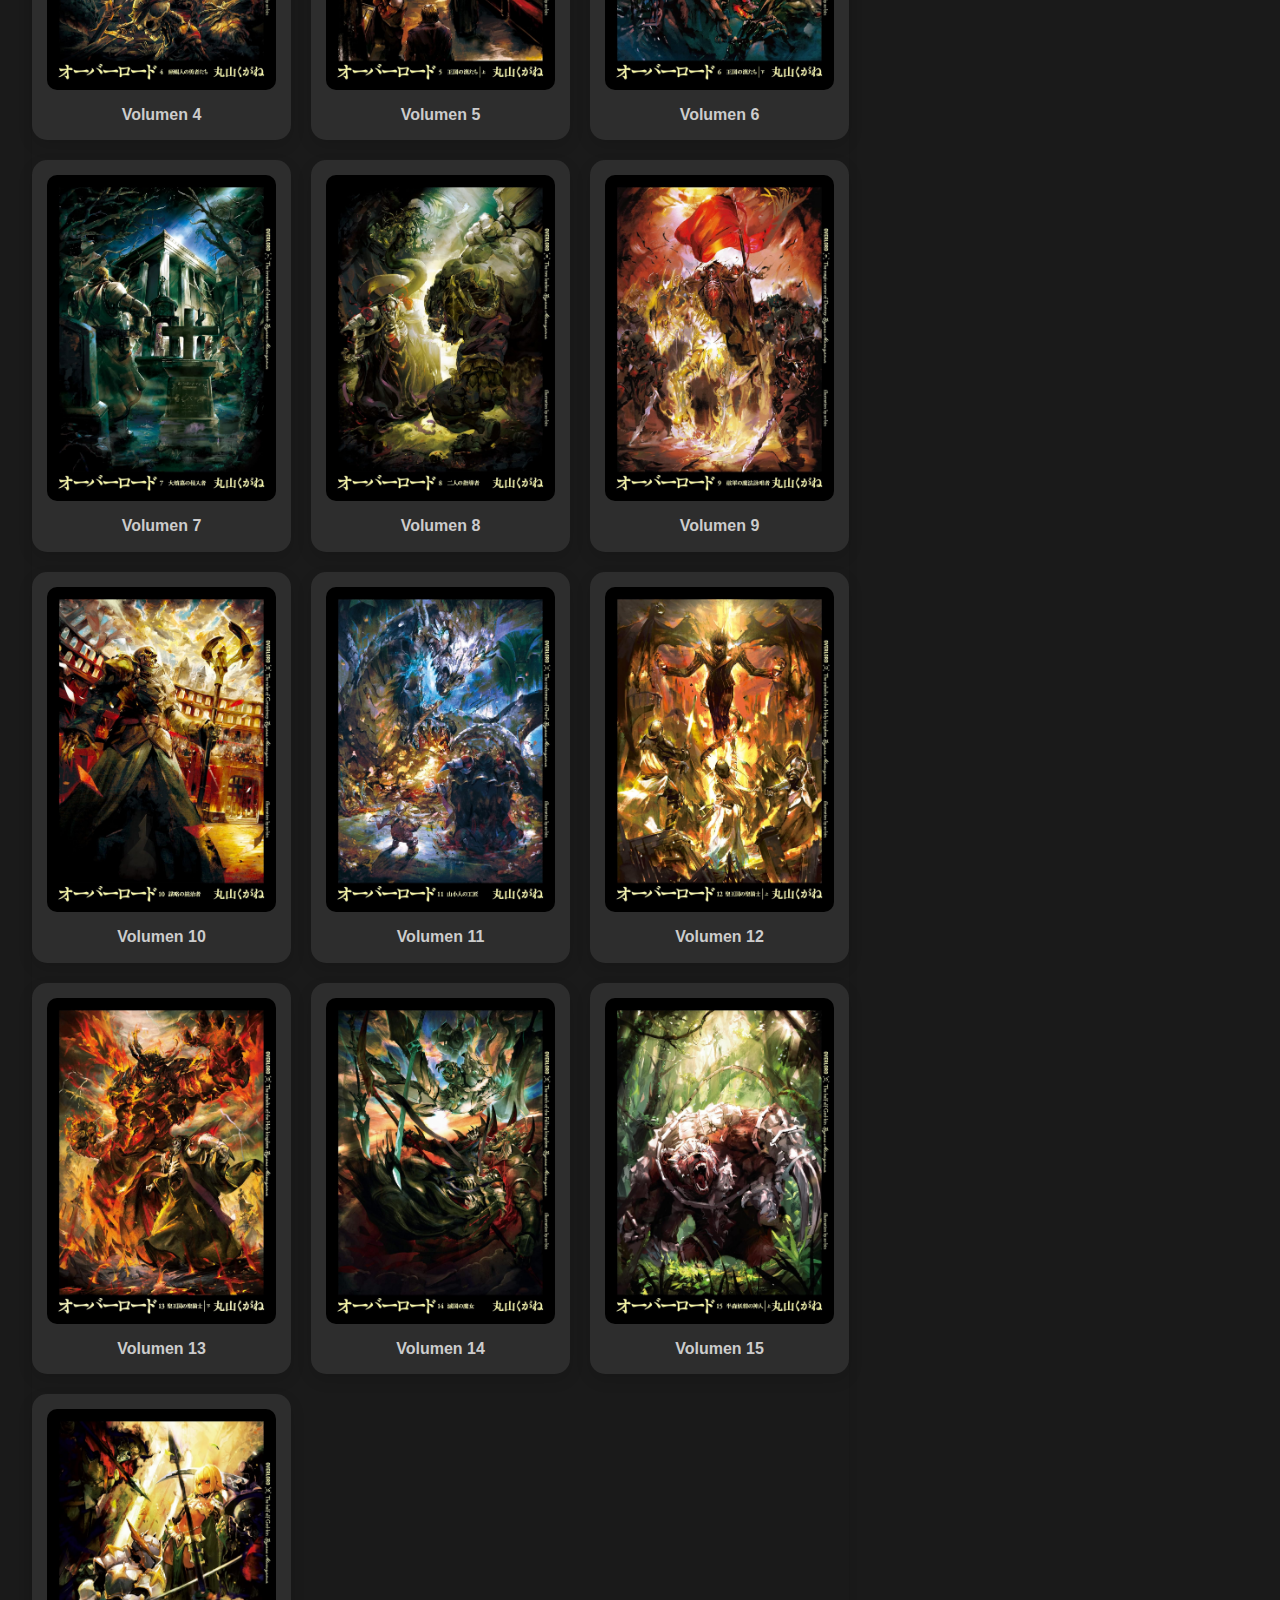
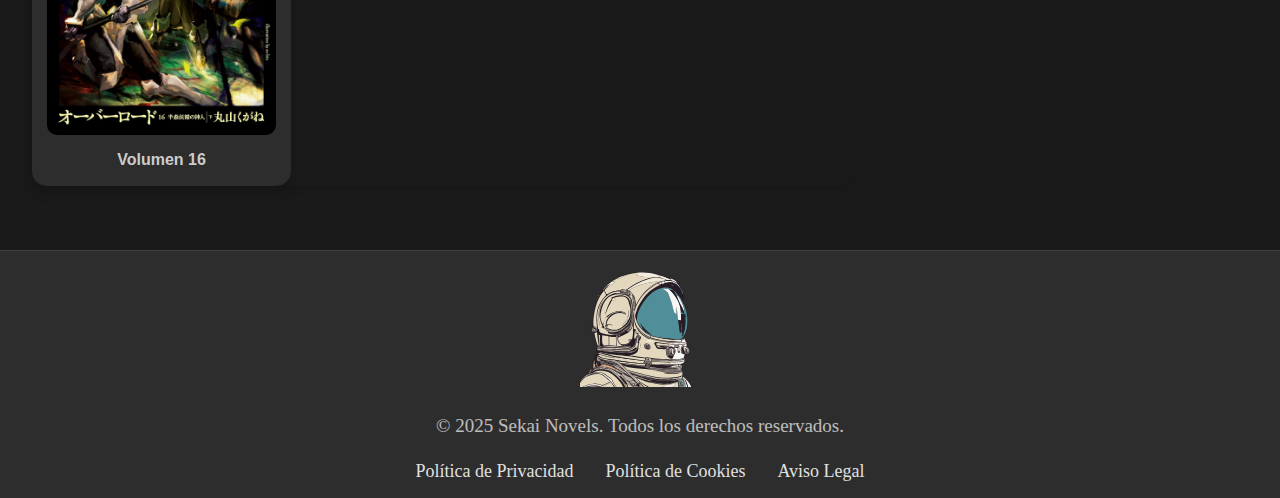
<file: pages/Overlord.html>
<!DOCTYPE html>
<html lang="es">
<head>
  <meta charset="UTF-8">
  <meta name="viewport" content="width=device-width, initial-scale=1.0">
  <title>Sekai Novels - Overlord</title>
  <link rel="stylesheet" href="../css/css/styles.css">
  <link rel="stylesheet" href="../css/css/sobre-nosotros.css"> 

</head>
<body>
    
    <header-component></header-component>
  
    <main class="content-wrapper">
  



  <div class="container main-container"> <!-- Aplicado aquí -->
<!-- Contenedor específico para la sección "Sobre Nosotros" -->
<div class="sobre-nosotros-container">
    <!-- Columna izquierda: Contenido "Sobre Nosotros" -->

    <p class="novela-title">  Overlord (Novela Ligera)</p>

    <div class="novela-page">

        <div class="novela-image">
            <img src="../assets/Overlord - Portada.jpg" alt="Portada de Overlord">
        </div>

        <div class="novela-info">
            <div class="novelos-info">
                <p class="novelo-title">Información de la Novela:</p>
                <p class="novelo-description">• Título Alternativo: オーバーロード (Ōbārōdo) </p>
                <p class="novelo-description">• Título: Overlord</p>
                <p class="novelo-description">• Autor: Kugane Maruyama</p>
                <p class="novelo-description">• Ilustrador: So-bin</p>
                <p class="novelo-description">• Volúmenes Publicados: 16</p>
                <p class="novelo-description">• Estado: En publicación</p>
                <p class="novelo-description">• Géneros: Aventura, Fantasía Oscura, Comedia, Psicológico, Drama </p>
                <p class="novelo-description">• Traductor: Asbeltrion, Erb, Overlord-El Reino Hechicero</p>
                <p class="novelo-description">• Público Objetivo:  Aficionados a la fantasía oscura e historias isekai</p>
                <p class="novelo-description">• Fecha de Publicación: Julio de 2012</p>
                <p class="novelo-description">• Ayuda: ¿Te encanta lo que lees? 💕 ¡Dale un empujón a nuestra misión y siguenos en nuestra pagina de facebook! Si quieres apoyarnos, aquí nos encontraras: <a href="https://www.facebook.com/people/Sekai-Novels/61571772921787/?ref=embed_page" target="_blank" rel="noopener" class="facebook-link">¡Siguenos ahora!</a></p>
            </div>
    </div>

    

    <div class="facebook-container">
      <iframe 
        src="https://www.facebook.com/plugins/page.php?href=https%3A%2F%2Fwww.facebook.com%2FSekaiNovels&tabs=timeline&width=300&height=450&small_header=false&adapt_container_width=true&hide_cover=false&show_facepile=false&appId" 
        width="100%" 
        height="450" 
        style="border:none;overflow:hidden" 
        scrolling="no" 
        frameborder="0" 
        allowfullscreen="true" 
        allow="autoplay; clipboard-write; encrypted-media; picture-in-picture; web-share">
      </iframe>  
    </div>
  </div>


    <div class="novela-info">
        <h1 class="description-title">Sinopsis:</h1>
        <p class="novela-description">
          En el año 2126, el DMMORPG "Yggdrasil" llega a su fin. Momonga, líder del poderoso gremio Ainz Ooal Gown, permanece conectado hasta el último segundo. Sin embargo, en lugar de desconectarse, él y toda su base de operaciones, la Gran Tumba de Nazarick, son transportados a un mundo de fantasía desconocido.          </p>

          <p class="novela-description">
            Para su sorpresa, los antiguos NPCs de Nazarick han cobrado vida propia y le profesan una lealtad absoluta. Atrapado en el cuerpo de su avatar no muerto, Momonga asume el nombre de su gremio, Ainz Ooal Gown, y con un poder sin igual en esta nueva realidad, decide explorar este mundo, proteger a Nazarick y buscar a cualquier otro jugador que pueda haber sido transferido con él. 
          </p>
    </div>




    <div class="container main-container"> <!-- Aplicado aquí -->
        <div class="container">
          <div class="novelas-container">
            <a href="https://rtber.github.io/ORK-1/index.html" class="link-novela">
            <div class="columnas novelas">
              <img src="../assets/Overlord - Portada.jpg" alt="Portada de Overlord Volumen 1" class="novelas-img">
              <h3>Volumen 1</h3>
            </div>
            </a>
            <a href="https://rtber.github.io/ORK-2/index.html" class="link-novela">
            <div class="columnas novelas">
              <img src="../assets/Overlord - Volumen 2.jpg" alt="Portada de Overlord Volumen 2" class="novelas-img">
              <h3>Volumen 2</h3>
            </div>
            </a>
            <a href="https://rtber.github.io/ORK-3/index.html" class="link-novela">
            <div class="columnas novelas">
              <img src="../assets/Overlord - Volumen 3.jpg" alt="Portada de Overlord Volumen 3" class="novelas-img">
              <h3>Volumen 3</h3>
            </div>
            </a>
            <a href="https://rtber.github.io/ORK-4/index.html" class="link-novela">
            <div class="columnas novelas">
              <img src="../assets/Overlord - Volumen 4.jpg" alt="Portada de Overlord Volumen 4" class="novelas-img">
              <h3>Volumen 4</h3>
            </div>
            </a>
            <a href="https://rtber.github.io/ORK-5/index.html" class="link-novela">
            <div class="columnas novelas">
              <img src="../assets/Overlord - Volumen 5.jpg" alt="Portada de Overlord Volumen 5" class="novelas-img">
              <h3>Volumen 5</h3>
            </div>
            </a>
            <a href="https://rtber.github.io/ORK-6/index.html" class="link-novela">
            <div class="columnas novelas">
              <img src="../assets/Overlord - Volumen 6.jpg" alt="Portada de Overlord Volumen 6" class="novelas-img">
              <h3>Volumen 6</h3>
            </div>
          </a>
          <a href="https://rtber.github.io/ORK-7/" class="link-novela">
            <div class="columnas novelas">
                <img src="../assets/Overlord - Volumen 7.jpg" alt="Portada de Overlord Volumen 7" class="novelas-img">
                <h3>Volumen 7</h3>
            </div>
          </a>
          <a href="https://rtber.github.io/ORK-8/index.html" class="link-novela">
            <div class="columnas novelas">
                <img src="../assets/Overlord - Volumen 8.jpg" alt="Portada de Overlord Volumen 8" class="novelas-img">
                <h3>Volumen 8</h3>
            </div>
          </a>
          <a href="https://rtber.github.io/ORK-8/index.html" class="link-novela">
            <div class="columnas novelas">
                <img src="../assets/Overlord - Volumen 9.jpg" alt="Portada de Overlord Volumen 9" class="novelas-img">
                <h3>Volumen 9</h3>
            </div>
          </a>
          <a href="https://rtber.github.io/ORK-8/index.html" class="link-novela">
            <div class="columnas novelas">
                <img src="../assets/Overlord - Volumen 10.jpg" alt="Portada de Overlord Volumen 10" class="novelas-img">
                <h3>Volumen 10</h3>
            </div>
          </a>
          <a href="https://rtber.github.io/ORK-8/index.html" class="link-novela">
            <div class="columnas novelas">
                <img src="../assets/Overlord - Volumen 11.jpg" alt="Portada de Overlord Volumen 11" class="novelas-img">
                <h3>Volumen 11</h3>
            </div>
          </a>
          <a href="https://rtber.github.io/ORK-8/index.html" class="link-novela">
            <div class="columnas novelas">
                <img src="../assets/Overlord - Volumen 12.jpg" alt="Portada de Overlord Volumen 12" class="novelas-img">
                <h3>Volumen 12</h3>
            </div>
          </a>
          <a href="https://rtber.github.io/ORK-8/index.html" class="link-novela">
            <div class="columnas novelas">
                <img src="../assets/Overlord - Volumen 13.jpg" alt="Portada de Overlord Volumen 13" class="novelas-img">
                <h3>Volumen 13</h3>
            </div>
          </a>
          <a href="https://rtber.github.io/ORK-8/index.html" class="link-novela">
            <div class="columnas novelas">
                <img src="../assets/Overlord - Volumen 14.jpg" alt="Portada de Overlord Volumen 14" class="novelas-img">
                <h3>Volumen 14</h3>
            </div>
          </a>
          <a href="https://rtber.github.io/ORK-8/index.html" class="link-novela">
            <div class="columnas novelas">
                <img src="../assets/Overlord - Volumen 15.jpg" alt="Portada de Overlord Volumen 15" class="novelas-img">
                <h3>Volumen 15</h3>
            </div>
          </a>
          <a href="https://rtber.github.io/ORK-8/index.html" class="link-novela">
            <div class="columnas novelas">
                <img src="../assets/Overlord - Volumen 16.jpg" alt="Portada de Overlord Volumen 16" class="novelas-img">
                <h3>Volumen 16</h3>
            </div>
          </a>
          </div>
            </div>
    
        <div class="facebook-container">

        </div>
      </div>

    </div>





</main>






  <footer-component></footer-component>
  <script src="../js/components/footer-component.js"></script>
  <script src="../js/main.js"></script>
  <script src="../js/components/header-component.js"></script>
  
</body>
</html>
</file>
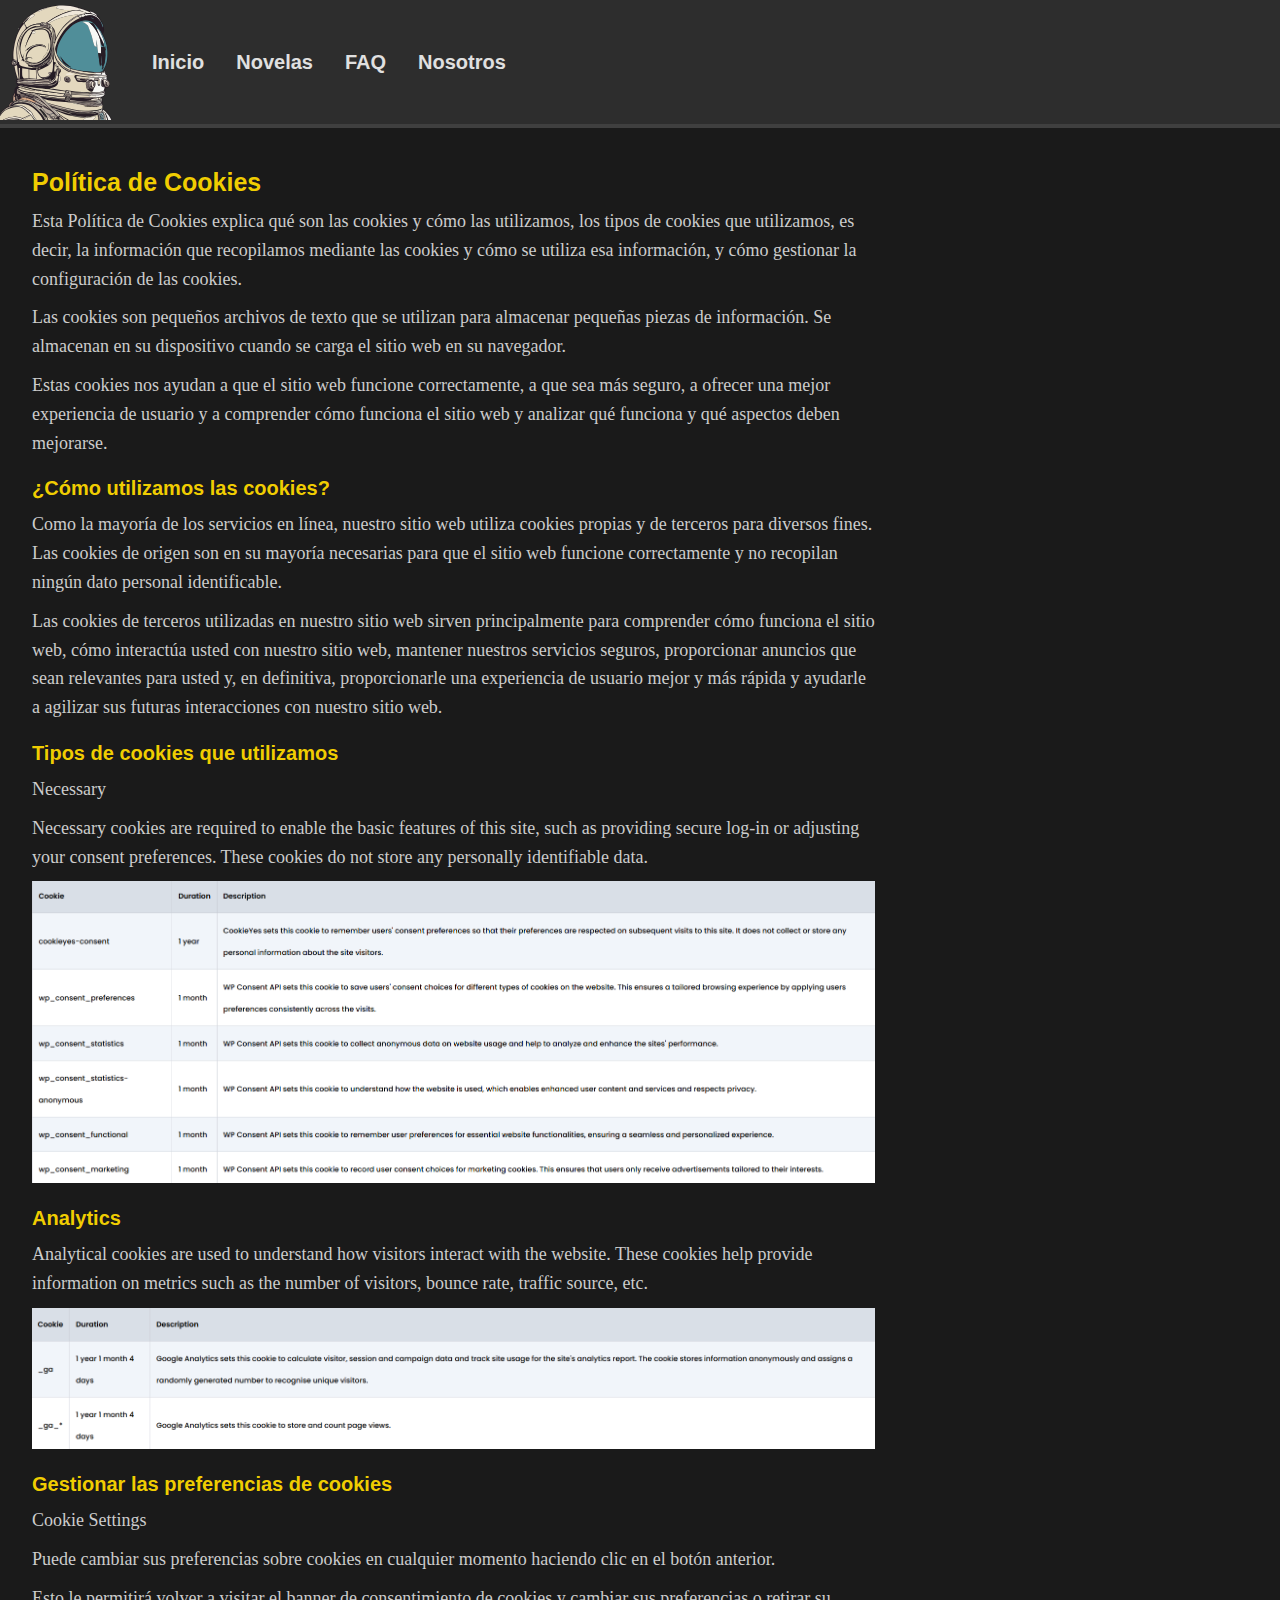
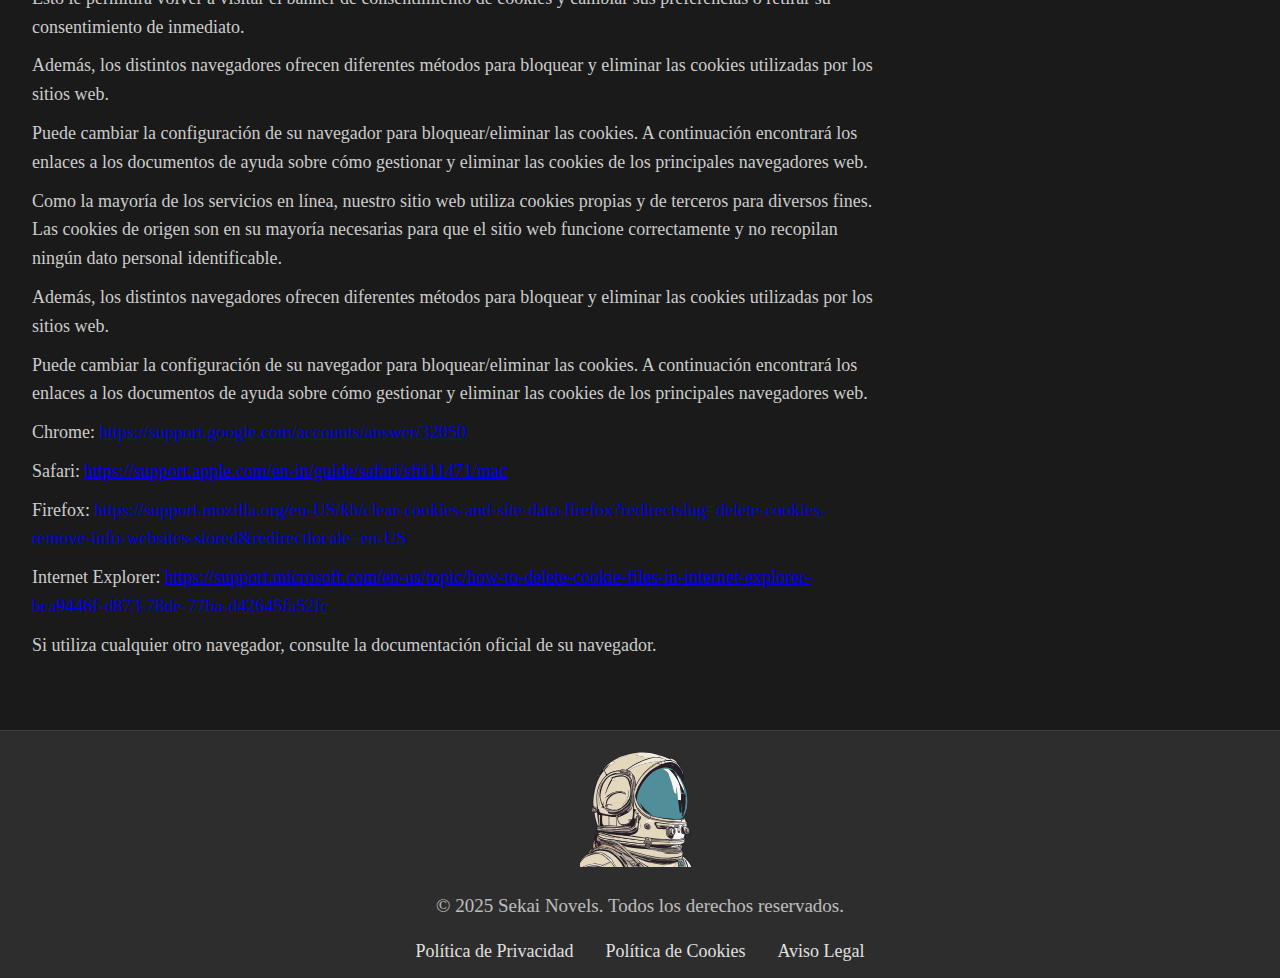
<file: pages/politica-cookies.html>
<!DOCTYPE html>
<html lang="es">
<head>
  <meta charset="UTF-8">
  <meta name="viewport" content="width=device-width, initial-scale=1.0">
  <title>Sekai Novels - Política de Cookies</title>
  <link rel="stylesheet" href="../css/css/styles.css">
  <link rel="stylesheet" href="../css/css/sobre-nosotros.css"> 

</head>
<body>
    
    <header-component></header-component>
  
    <main class="content-wrapper">
  



  <div class="container main-container"> <!-- Aplicado aquí -->
<!-- Contenedor específico para la sección "Sobre Nosotros" -->
<div class="sobre-nosotros-container">
    <!-- Columna izquierda: Contenido "Sobre Nosotros" -->
    <div class="sobre-nosotros-texto">
      <h1>Política de Cookies</h1>
      <p>Esta Política de Cookies explica qué son las cookies y cómo las utilizamos, los tipos de cookies que utilizamos, es decir, la información que recopilamos mediante las cookies y cómo se utiliza esa información, y cómo gestionar la configuración de las cookies.</p>
      <p>Las cookies son pequeños archivos de texto que se utilizan para almacenar pequeñas piezas de información. Se almacenan en su dispositivo cuando se carga el sitio web en su navegador.</p>
      <p>Estas cookies nos ayudan a que el sitio web funcione correctamente, a que sea más seguro, a ofrecer una mejor experiencia de usuario y a comprender cómo funciona el sitio web y analizar qué funciona y qué aspectos deben mejorarse.</p>

      <h2>¿Cómo utilizamos las cookies?</h2>
      <p>Como la mayoría de los servicios en línea, nuestro sitio web utiliza cookies propias y de terceros para diversos fines. Las cookies de origen son en su mayoría necesarias para que el sitio web funcione correctamente y no recopilan ningún dato personal identificable.</p>
      <p>Las cookies de terceros utilizadas en nuestro sitio web sirven principalmente para comprender cómo funciona el sitio web, cómo interactúa usted con nuestro sitio web, mantener nuestros servicios seguros, proporcionar anuncios que sean relevantes para usted y, en definitiva, proporcionarle una experiencia de usuario mejor y más rápida y ayudarle a agilizar sus futuras interacciones con nuestro sitio web.</p>

      <h2>Tipos de cookies que utilizamos</h2>
      <p>Necessary</p>
      <p>Necessary cookies are required to enable the basic features of this site, such as providing secure log-in or adjusting your consent preferences. These cookies do not store any
        personally identifiable data.</p>
        <img src="../assets/dep.png" alt="Descripción de la imagen" class="responsive-img">

      <h2>Analytics</h2>
      <p>Analytical cookies are used to understand how visitors interact with the website. These cookies help provide information on metrics such as the number of visitors, bounce rate, traffic source, etc.</p>
      <img src="../assets/dep1.png" alt="Descripción de la imagen" class="responsive-img">

      <h2>Gestionar las preferencias de cookies</h2>
      <p>Cookie Settings</p>
      <p>Puede cambiar sus preferencias sobre cookies en cualquier momento haciendo clic en el botón anterior.</p>
      <p>Esto le permitirá volver a visitar el banner de consentimiento de cookies y cambiar sus preferencias o retirar su consentimiento de inmediato.</p>
      <p>Además, los distintos navegadores ofrecen diferentes métodos para bloquear y eliminar las cookies utilizadas por los sitios web.</p>
      <p>Puede cambiar la configuración de su navegador para bloquear/eliminar las cookies. A continuación encontrará los enlaces a los documentos de ayuda sobre cómo
        gestionar y eliminar las cookies de los principales navegadores web.</p>
      <p>Como la mayoría de los servicios en línea, nuestro sitio web utiliza cookies propias y de terceros para diversos fines. Las cookies de origen son en su mayoría necesarias para
        que el sitio web funcione correctamente y no recopilan ningún dato personal identificable.</p>
      <p>Además, los distintos navegadores ofrecen diferentes métodos para bloquear y eliminar las cookies utilizadas por los sitios web.</p>
      <p>Puede cambiar la configuración de su navegador para bloquear/eliminar las cookies. A continuación encontrará los enlaces a los documentos de ayuda sobre cómo
        gestionar y eliminar las cookies de los principales navegadores web.</p>
     <p>Chrome: <a target="_blank" href="https://support.google.com/accounts/answer/32050">https://support.google.com/accounts/answer/32050</a></p><p>Safari: <a target="_blank" href="https://support.apple.com/en-in/guide/safari/sfri11471/mac">https://support.apple.com/en-in/guide/safari/sfri11471/mac</a></p><p>Firefox: <a target="_blank" href="https://support.mozilla.org/en-US/kb/clear-cookies-and-site-data-firefox?redirectslug=delete-cookies-remove-info-websites-stored&amp;redirectlocale=en-US">https://support.mozilla.org/en-US/kb/clear-cookies-and-site-data-firefox?redirectslug=delete-cookies-remove-info-websites-stored&amp;redirectlocale=en-US</a></p><p>Internet Explorer: <a target="_blank" href="https://support.microsoft.com/en-us/topic/how-to-delete-cookie-files-in-internet-explorer-bca9446f-d873-78de-77ba-d42645fa52fc">https://support.microsoft.com/en-us/topic/how-to-delete-cookie-files-in-internet-explorer-bca9446f-d873-78de-77ba-d42645fa52fc</a></p><p>Si utiliza cualquier otro navegador, consulte la documentación oficial de su navegador.</p>
    </div>
    </div>

    <div class="facebook-container">
      <iframe 
        src="https://www.facebook.com/plugins/page.php?href=https%3A%2F%2Fwww.facebook.com%2FSekaiNovels&tabs=timeline&width=300&height=450&small_header=false&adapt_container_width=true&hide_cover=false&show_facepile=false&appId" 
        width="100%" 
        height="450" 
        style="border:none;overflow:hidden" 
        scrolling="no" 
        frameborder="0" 
        allowfullscreen="true" 
        allow="autoplay; clipboard-write; encrypted-media; picture-in-picture; web-share">
      </iframe>  
    </div>
  </div>


</main>






  <footer-component></footer-component>
  <script src="../js/components/footer-component.js"></script>
  <script src="../js/main.js"></script>
  <script src="../js/components/header-component.js"></script>
  
</body>
</html>
</file>
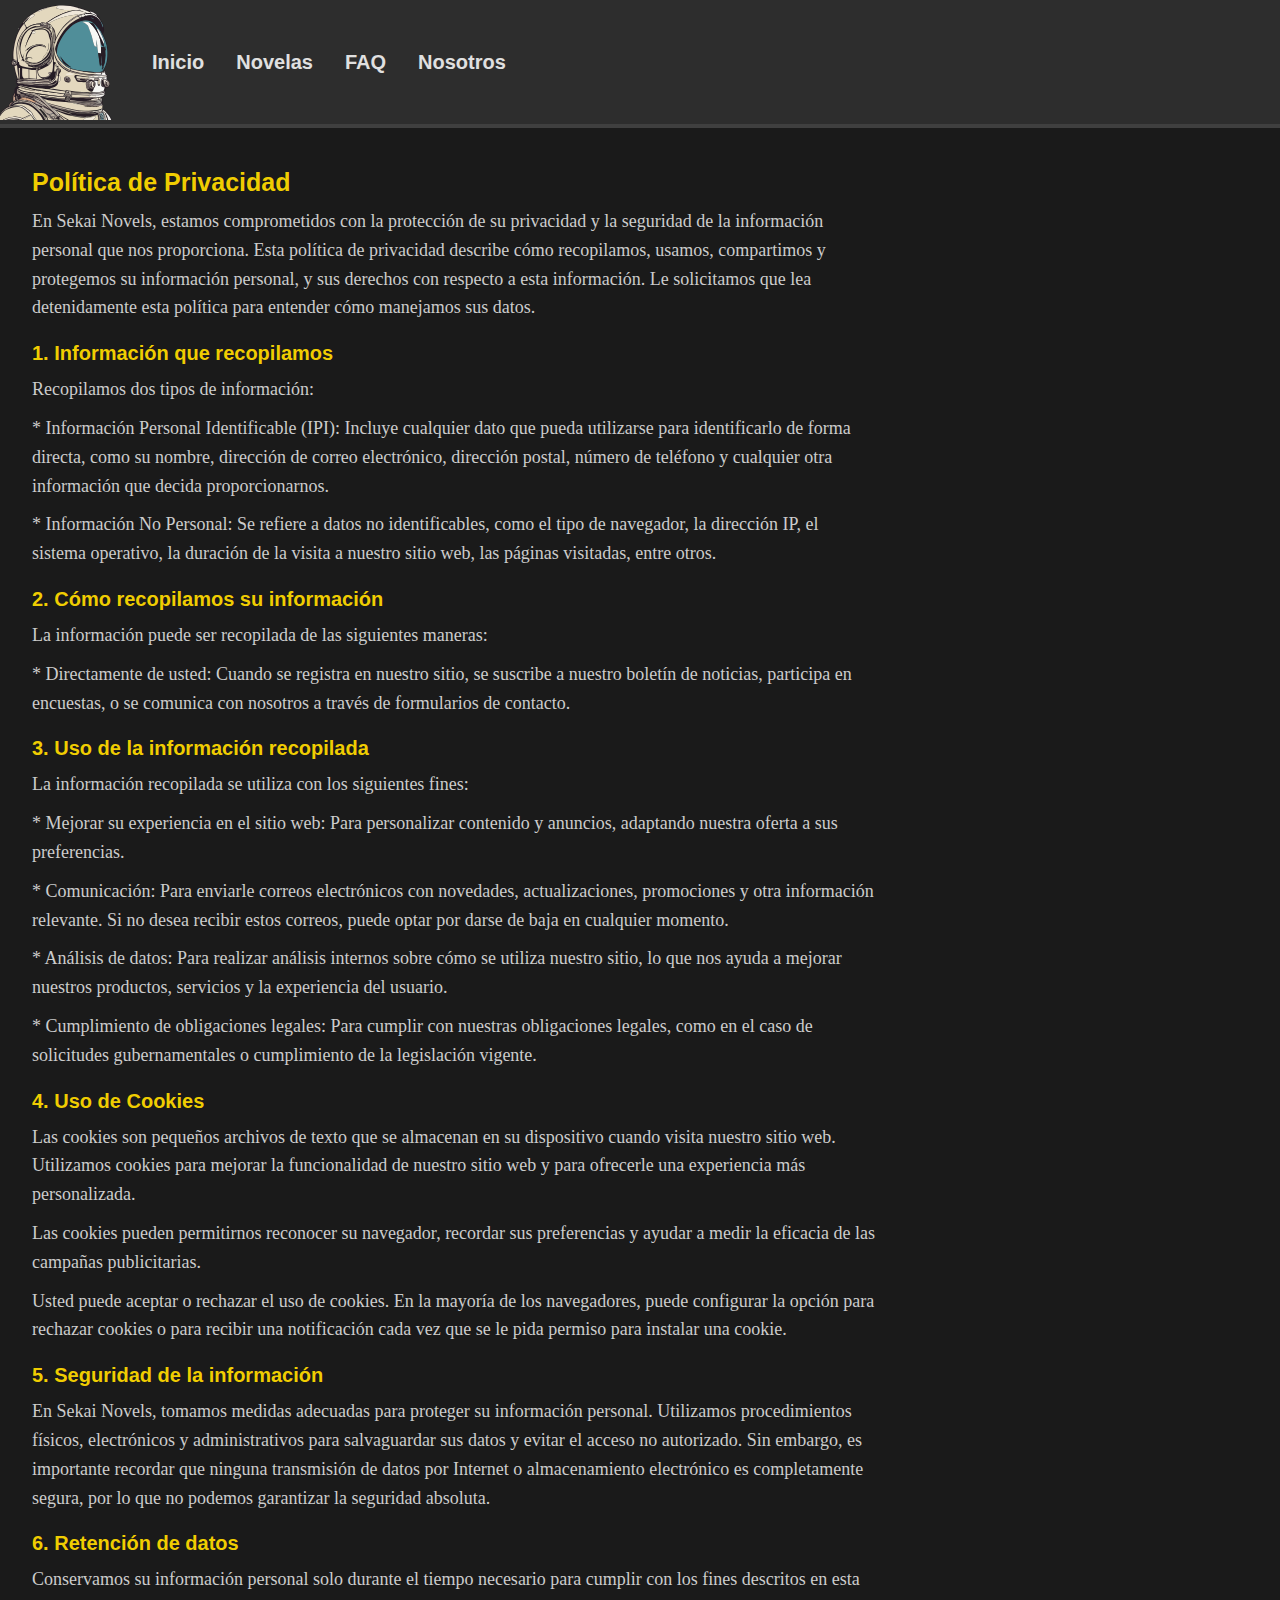
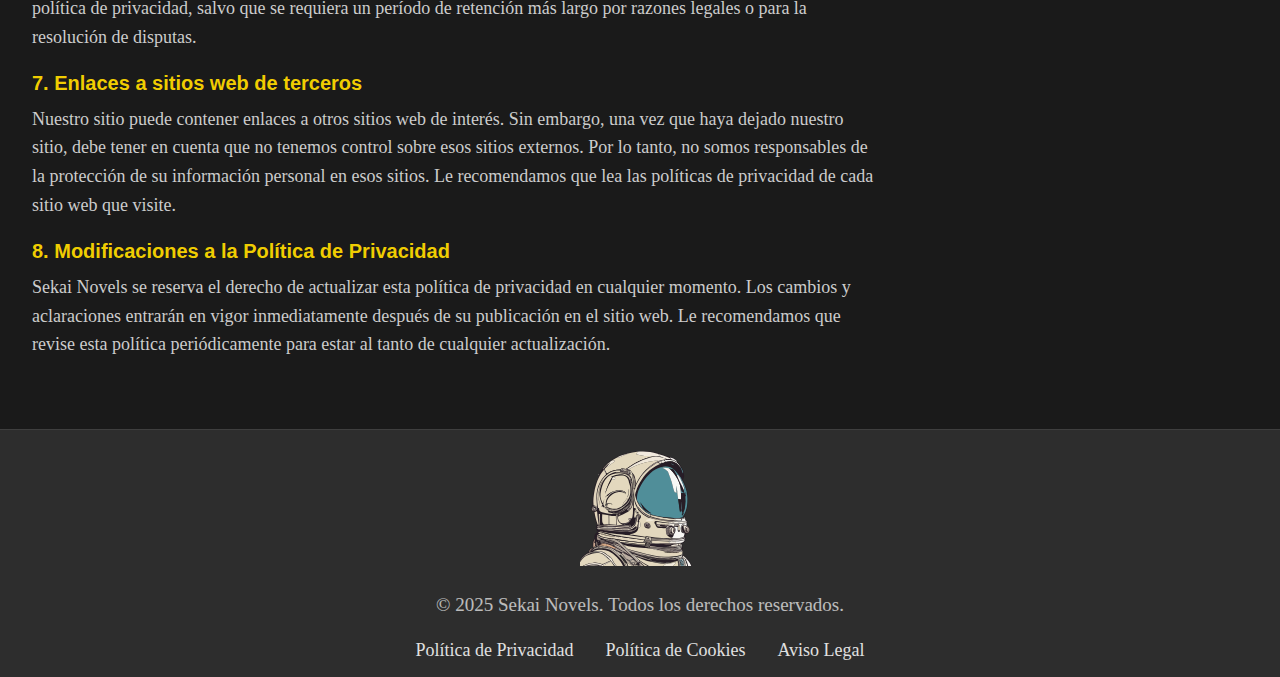
<file: pages/politica-de-privacidad.html>
<!DOCTYPE html>
<html lang="es">
<head>
  <meta charset="UTF-8">
  <meta name="viewport" content="width=device-width, initial-scale=1.0">
  <title>Sekai Novels - Política de Privacidad</title>
  <link rel="stylesheet" href="../css/css/styles.css">
  <link rel="stylesheet" href="../css/css/sobre-nosotros.css"> 

</head>
<body>
    
    <header-component></header-component>
  
    <main class="content-wrapper">
  



  <div class="container main-container"> <!-- Aplicado aquí -->
<!-- Contenedor específico para la sección "Sobre Nosotros" -->
<div class="sobre-nosotros-container">
    <!-- Columna izquierda: Contenido "Sobre Nosotros" -->
    <div class="sobre-nosotros-texto">
      <h1>Política de Privacidad</h1>
      <p>En Sekai Novels, estamos comprometidos con la protección de su privacidad y la seguridad de la información personal que nos proporciona. Esta política de privacidad describe cómo recopilamos, usamos, compartimos y protegemos su información personal, y sus derechos con respecto a esta información. Le solicitamos que lea detenidamente esta política para entender cómo manejamos sus datos.</p>

      <h2>1. Información que recopilamos</h2>
      <p>Recopilamos dos tipos de información:</p>
      <p>* Información Personal Identificable (IPI): Incluye cualquier dato que pueda utilizarse para identificarlo de forma directa, como su nombre, dirección de correo electrónico, dirección postal, número de teléfono y cualquier otra información que decida proporcionarnos. </p>
      <p>* Información No Personal: Se refiere a datos no identificables, como el tipo de navegador, la dirección IP, el sistema operativo, la duración de la visita a nuestro sitio web, las páginas visitadas, entre otros.</p>

      <h2>2. Cómo recopilamos su información</h2>
      <p>La información puede ser recopilada de las siguientes maneras:</p>
      <p>* Directamente de usted: Cuando se registra en nuestro sitio, se suscribe a nuestro boletín de noticias, participa en encuestas, o se comunica con nosotros a través de formularios de contacto.</p>

      <h2>3. Uso de la información recopilada</h2>
      <p>La información recopilada se utiliza con los siguientes fines:</p>
      <p>* Mejorar su experiencia en el sitio web: Para personalizar contenido y anuncios, adaptando nuestra oferta a sus preferencias.</p>
      <p>* Comunicación: Para enviarle correos electrónicos con novedades, actualizaciones, promociones y otra información relevante. Si no desea recibir estos correos, puede optar por darse de baja en cualquier momento.</p>
      <p>* Análisis de datos: Para realizar análisis internos sobre cómo se utiliza nuestro sitio, lo que nos ayuda a mejorar nuestros productos, servicios y la experiencia del usuario.</p>
      <p>* Cumplimiento de obligaciones legales: Para cumplir con nuestras obligaciones legales, como en el caso de solicitudes gubernamentales o cumplimiento de la legislación vigente.</p>

      <h2>4. Uso de Cookies</h2>
      <p>Las cookies son pequeños archivos de texto que se almacenan en su dispositivo cuando visita nuestro sitio web. Utilizamos cookies para mejorar la funcionalidad de nuestro sitio web y para ofrecerle una experiencia más personalizada.</p>
      <p>Las cookies pueden permitirnos reconocer su navegador, recordar sus preferencias y ayudar a medir la eficacia de las campañas publicitarias.</p>
      <p>Usted puede aceptar o rechazar el uso de cookies. En la mayoría de los navegadores, puede configurar la opción para rechazar cookies o para recibir una notificación cada vez que se le pida permiso para instalar una cookie.</p>

      <h2>5. Seguridad de la información</h2>
      <p>En Sekai Novels, tomamos medidas adecuadas para proteger su información personal. Utilizamos procedimientos físicos, electrónicos y administrativos para salvaguardar sus datos y evitar el acceso no autorizado. Sin embargo, es importante recordar que ninguna transmisión de datos por Internet o almacenamiento electrónico es completamente segura, por lo que no podemos garantizar la seguridad absoluta.</p>

      <h2>6. Retención de datos</h2>
      <p>Conservamos su información personal solo durante el tiempo necesario para cumplir con los fines descritos en esta política de privacidad, salvo que se requiera un período de retención más largo por razones legales o para la resolución de disputas.</p>

      <h2>7. Enlaces a sitios web de terceros</h2>
      <p>Nuestro sitio puede contener enlaces a otros sitios web de interés. Sin embargo, una vez que haya dejado nuestro sitio, debe tener en cuenta que no tenemos control sobre esos sitios externos. Por lo tanto, no somos responsables de la protección de su información personal en esos sitios. Le recomendamos que lea las políticas de privacidad de cada sitio web que visite.</p>

      <h2>8. Modificaciones a la Política de Privacidad</h2>
      <p>Sekai Novels se reserva el derecho de actualizar esta política de privacidad en cualquier momento. Los cambios y aclaraciones entrarán en vigor inmediatamente después de su publicación en el sitio web. Le recomendamos que revise esta política periódicamente para estar al tanto de cualquier actualización.</p>

    </div>
    </div>

    <div class="facebook-container">
      <iframe 
        src="https://www.facebook.com/plugins/page.php?href=https%3A%2F%2Fwww.facebook.com%2FSekaiNovels&tabs=timeline&width=300&height=450&small_header=false&adapt_container_width=true&hide_cover=false&show_facepile=false&appId" 
        width="100%" 
        height="450" 
        style="border:none;overflow:hidden" 
        scrolling="no" 
        frameborder="0" 
        allowfullscreen="true" 
        allow="autoplay; clipboard-write; encrypted-media; picture-in-picture; web-share">
      </iframe>  
    </div>
  </div>


</main>






  <footer-component></footer-component>
  <script src="../js/components/footer-component.js"></script>
  <script src="../js/main.js"></script>
  <script src="../js/components/header-component.js"></script>
  
</body>
</html>
</file>
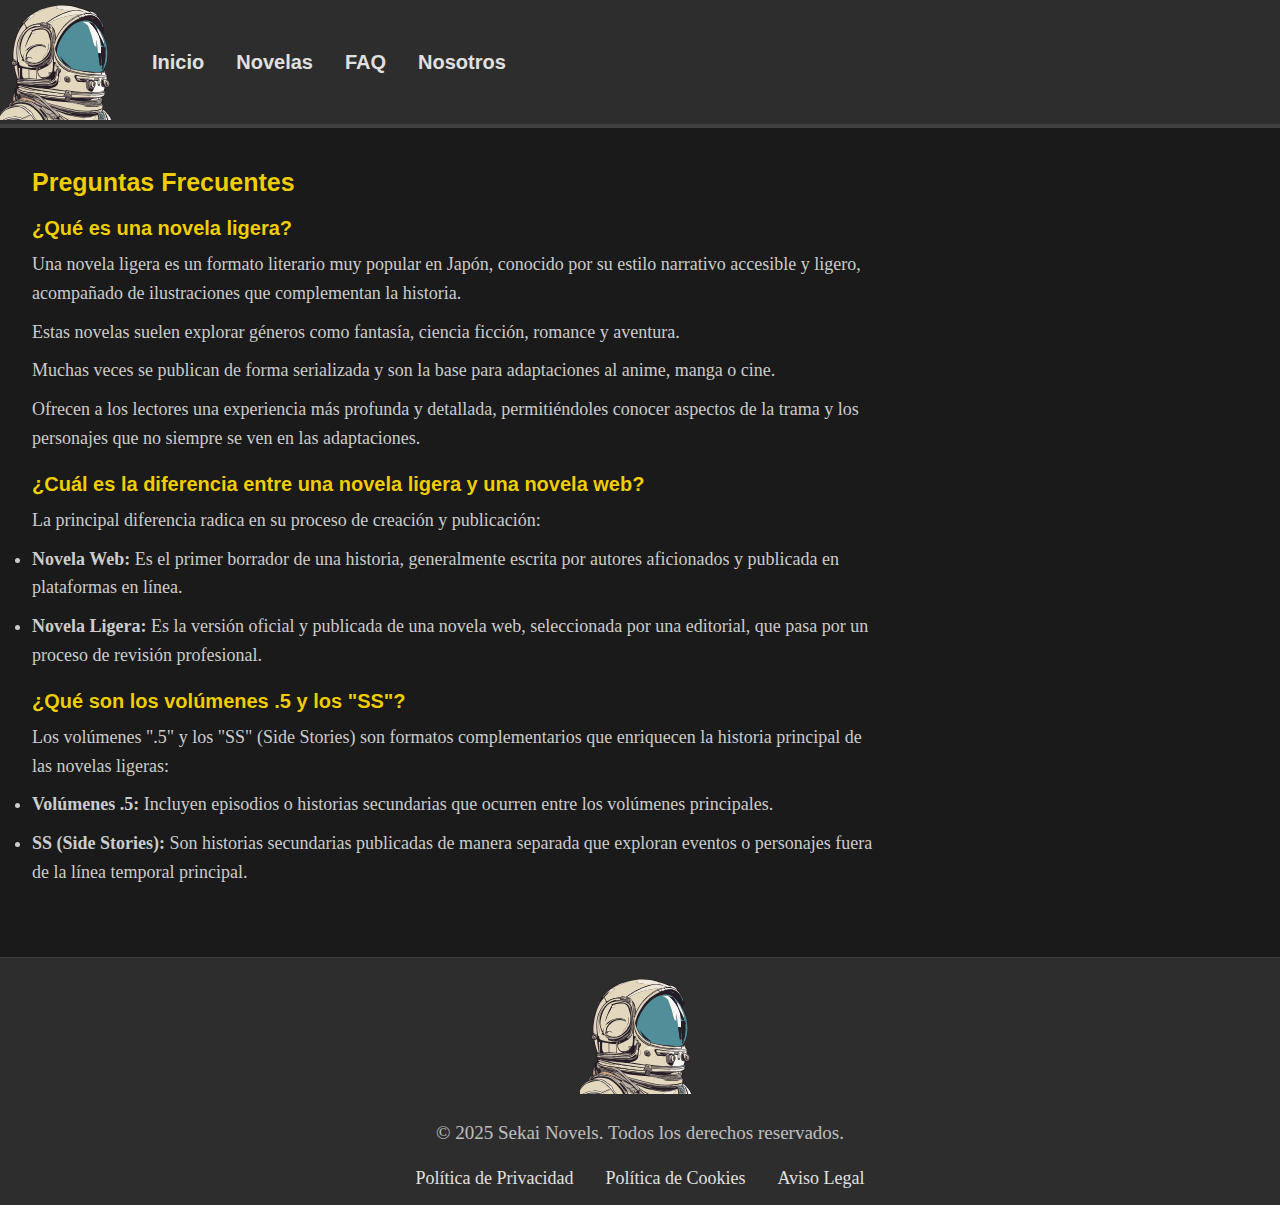
<file: pages/preguntasfrecuentes.html>
<!DOCTYPE html>
<html lang="es">
<head>
  <meta charset="UTF-8">
  <meta name="viewport" content="width=device-width, initial-scale=1.0">
  <title>Sekai Novels - Preguntas Frecuentes</title>
  <link rel="stylesheet" href="../css/css/styles.css">
  <link rel="stylesheet" href="../css/css/preguntas-frecuentes.css"> 

</head>
<body>

    <header-component></header-component>


  <main class="content-wrapper">
  

    <div class="container main-container"> <!-- Aplicado aquí -->
  <!-- Contenedor específico para la sección "Sobre Nosotros" -->
  <div class="preguntas-frecuentes-container">
    <!-- Columna izquierda: Contenido de preguntas frecuentes -->
    <div class="preguntas-frecuentes-texto">
      <h1>Preguntas Frecuentes</h1>
      <div class="pregunta">
        <h2>¿Qué es una novela ligera?</h2>
        <p>Una novela ligera es un formato literario muy popular en Japón, conocido por su estilo narrativo accesible y ligero, acompañado de ilustraciones que complementan la historia.</p>
        <p>Estas novelas suelen explorar géneros como fantasía, ciencia ficción, romance y aventura. </p>
        <p>Muchas veces se publican de forma serializada y son la base para adaptaciones al anime, manga o cine. </p>
        <p>Ofrecen a los lectores una experiencia más profunda y detallada, permitiéndoles conocer aspectos de la trama y los personajes que no siempre se ven en las adaptaciones. </p>

      </div>
      <div class="pregunta">
        <h2>¿Cuál es la diferencia entre una novela ligera y una novela web?</h2>
        <p>La principal diferencia radica en su proceso de creación y publicación:</p>
        <ul>
          <li><strong>Novela Web:</strong> Es el primer borrador de una historia, generalmente escrita por autores aficionados y publicada en plataformas en línea.
        </li>
          <li><strong>Novela Ligera:</strong> Es la versión oficial y publicada de una novela web, seleccionada por una editorial, que pasa por un proceso de revisión profesional.</li>
        </ul>
      </div>
      <div class="pregunta">
        <h2>¿Qué son los volúmenes .5 y los "SS"?</h2>
        <p>Los volúmenes ".5" y los "SS" (Side Stories) son formatos complementarios que enriquecen la historia principal de las novelas ligeras:</p>
        <ul>
          <li><strong>Volúmenes .5:</strong> Incluyen episodios o historias secundarias que ocurren entre los volúmenes principales.</li>
          <li><strong>SS (Side Stories):</strong> Son historias secundarias publicadas de manera separada que exploran eventos o personajes fuera de la línea temporal principal.</li>
        </ul>
      </div>
    </div>
      </div>
  
      <div class="facebook-container">
        <iframe 
          src="https://www.facebook.com/plugins/page.php?href=https%3A%2F%2Fwww.facebook.com%2FSekaiNovels&tabs=timeline&width=300&height=450&small_header=false&adapt_container_width=true&hide_cover=false&show_facepile=false&appId" 
          width="100%" 
          height="450" 
          style="border:none;overflow:hidden" 
          scrolling="no" 
          frameborder="0" 
          allowfullscreen="true" 
          allow="autoplay; clipboard-write; encrypted-media; picture-in-picture; web-share">
        </iframe>  
      </div>
    </div>
  
  
  </main>
  
  

  <footer-component></footer-component>
  <script src="../js/components/footer-component.js"></script>
  <script src="../js/main.js"></script>
  <script src="../js/components/header-component.js"></script>
</body>
</html>
</file>
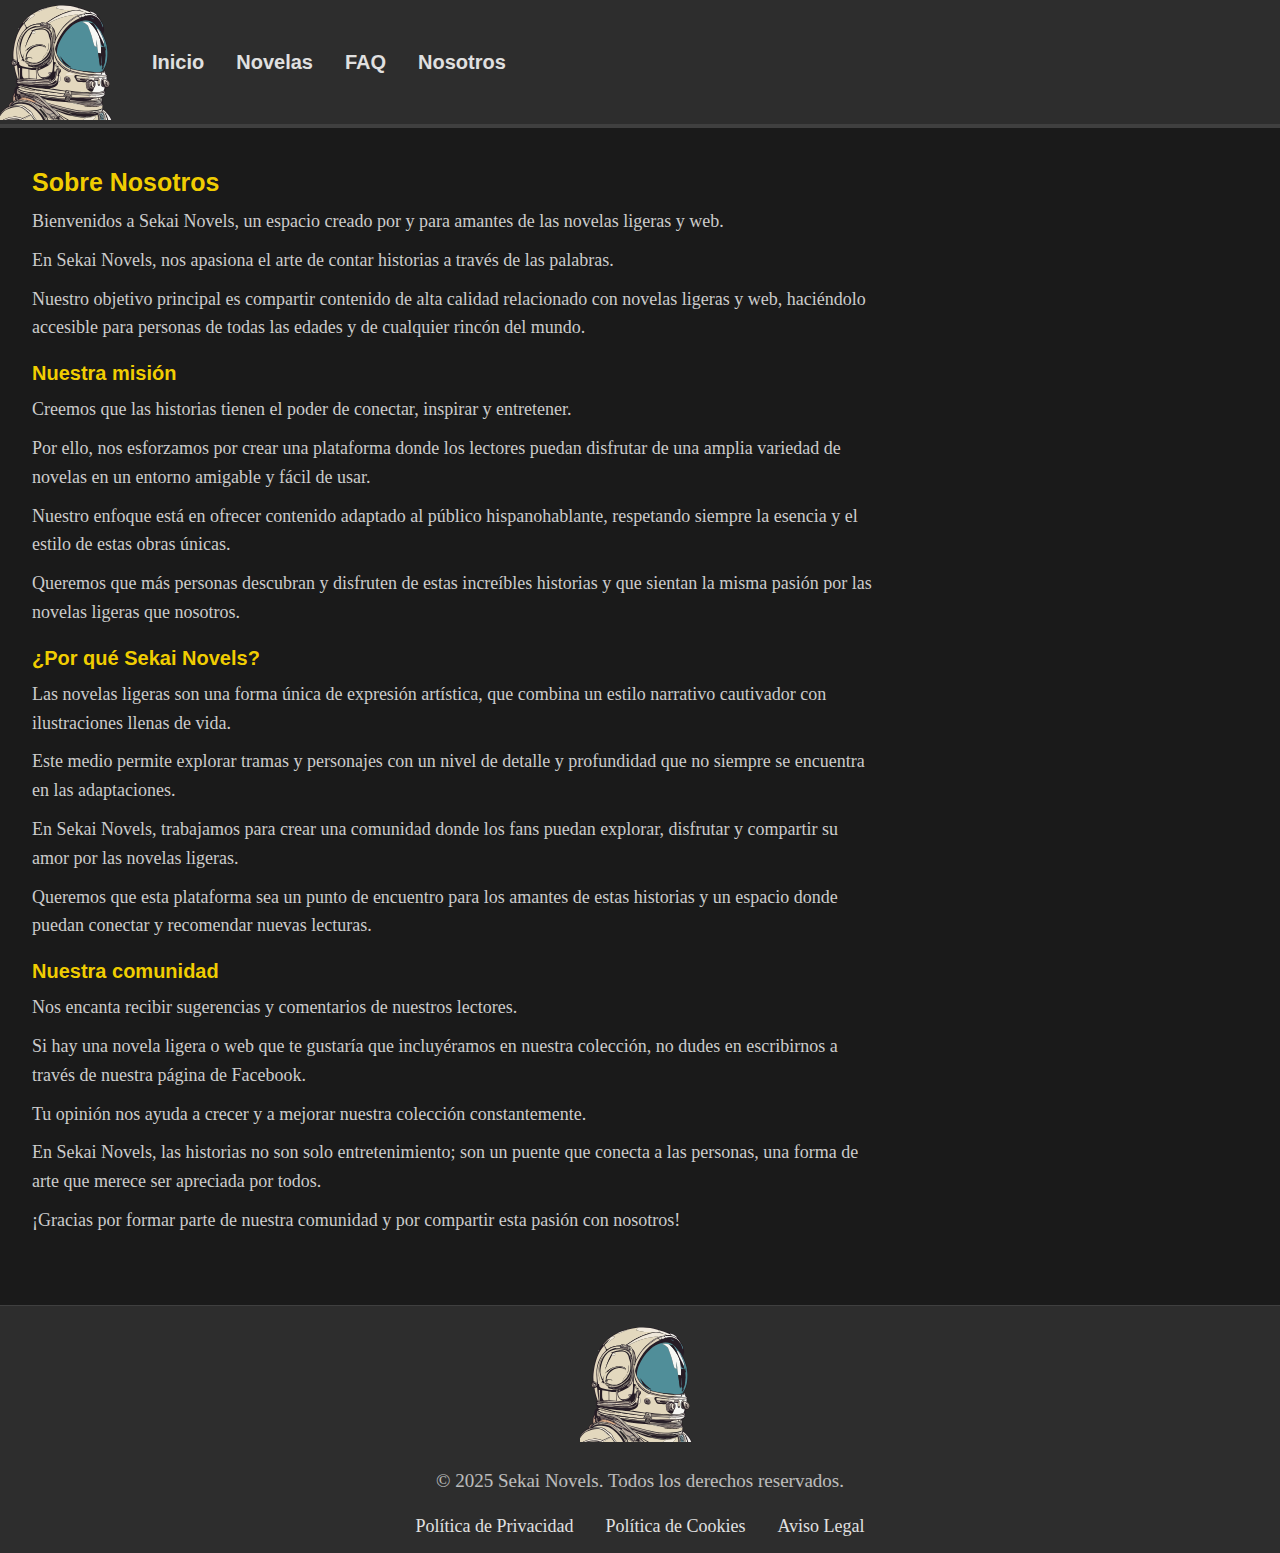
<file: pages/sobrenosotros.html>
<!DOCTYPE html>
<html lang="es">
<head>
  <meta charset="UTF-8">
  <meta name="viewport" content="width=device-width, initial-scale=1.0">
  <title>Sekai Novels - Sobre Nosotros</title>
  <link rel="stylesheet" href="../css/css/styles.css">
  <link rel="stylesheet" href="../css/css/sobre-nosotros.css"> 

</head>
<body>
    
    <header-component></header-component>
  
    <main class="content-wrapper">
  



  <div class="container main-container"> <!-- Aplicado aquí -->
<!-- Contenedor específico para la sección "Sobre Nosotros" -->
<div class="sobre-nosotros-container">
    <!-- Columna izquierda: Contenido "Sobre Nosotros" -->
    <div class="sobre-nosotros-texto">
      <h1>Sobre Nosotros</h1>
      <p>Bienvenidos a Sekai Novels, un espacio creado por y para amantes de las novelas ligeras y web.</p>
      <p>En Sekai Novels, nos apasiona el arte de contar historias a través de las palabras.</p>
      <p>Nuestro objetivo principal es compartir contenido de alta calidad relacionado con novelas ligeras y web, haciéndolo accesible para personas de todas las edades y de cualquier rincón del mundo.</p>

      <h2>Nuestra misión</h2>
      <p>Creemos que las historias tienen el poder de conectar, inspirar y entretener.</p>
      <p>Por ello, nos esforzamos por crear una plataforma donde los lectores puedan disfrutar de una amplia variedad de novelas en un entorno amigable y fácil de usar.</p>
      <p>Nuestro enfoque está en ofrecer contenido adaptado al público hispanohablante, respetando siempre la esencia y el estilo de estas obras únicas. </p>
      <p>Queremos que más personas descubran y disfruten de estas increíbles historias y que sientan la misma pasión por las novelas ligeras que nosotros.</p>

      <h2>¿Por qué Sekai Novels?</h2>
      <p>Las novelas ligeras son una forma única de expresión artística, que combina un estilo narrativo cautivador con ilustraciones llenas de vida.</p>
      <p>Este medio permite explorar tramas y personajes con un nivel de detalle y profundidad que no siempre se encuentra en las adaptaciones.</p>
      <p>En Sekai Novels, trabajamos para crear una comunidad donde los fans puedan explorar, disfrutar y compartir su amor por las novelas ligeras.</p>
      <p>Queremos que esta plataforma sea un punto de encuentro para los amantes de estas historias y un espacio donde puedan conectar y recomendar nuevas lecturas.</p>

      <h2>Nuestra comunidad</h2>
      <p>Nos encanta recibir sugerencias y comentarios de nuestros lectores.</p>
      <p>Si hay una novela ligera o web que te gustaría que incluyéramos en nuestra colección, no dudes en escribirnos a través de nuestra página de Facebook.</p>
      <p>Tu opinión nos ayuda a crecer y a mejorar nuestra colección constantemente.</p>
      <p>En Sekai Novels, las historias no son solo entretenimiento; son un puente que conecta a las personas, una forma de arte que merece ser apreciada por todos. </p>
      <p>¡Gracias por formar parte de nuestra comunidad y por compartir esta pasión con nosotros!</p>

    </div>
    </div>

    <div class="facebook-container">
      <iframe 
        src="https://www.facebook.com/plugins/page.php?href=https%3A%2F%2Fwww.facebook.com%2FSekaiNovels&tabs=timeline&width=300&height=450&small_header=false&adapt_container_width=true&hide_cover=false&show_facepile=false&appId" 
        width="100%" 
        height="450" 
        style="border:none;overflow:hidden" 
        scrolling="no" 
        frameborder="0" 
        allowfullscreen="true" 
        allow="autoplay; clipboard-write; encrypted-media; picture-in-picture; web-share">
      </iframe>  
    </div>
  </div>


</main>






  <footer-component></footer-component>
  <script src="../js/components/footer-component.js"></script>
  <script src="../js/main.js"></script>
  <script src="../js/components/header-component.js"></script>
  
</body>
</html>
</file>
<file: css/css/styles.css>
:root {
  --bg-color: #2d2d2d; 
  --text-color: #e0e0e0;
  --accent-color: #7f5af0;
  --hover-color: #ffcc00;
  --border-color: #3f3f3f;
  --max-width: 1300px; /* Añadido */
  --content-padding: 2rem; /* Añadido */
}

* {
  margin: 0;
  padding: 0;
  box-sizing: border-box;
}

html, body {
  width: 100%;
  min-height: 100vh;
  background: #1a1a1a;/* Tu nuevo color de fondo */
}

/* Clase contenedora principal 
.main-container {

}*/

header {
  background: var(--bg-color);
  border-bottom: 4px solid var(--border-color);
  width: 100%;
  top: 0;
  left: 0;
  z-index: 1000;
}

.nav-container {
  max-width: var(--max-width); /* Modificado de 1400px a variable */
  margin: 0 auto;
  display: flex;
  align-items: center;
  gap: 3rem;
}

/* Mantenemos todos los estilos existentes hasta el media query... */

.content-wrapper {
  margin-top: 100px; /* Solo margen superior */
}

/* Nuevos ajustes para secciones específicas */
.welcome-message,
.carousel-wrapper,
.container {
  width: 100%;
  max-width: var(--max-width);
  margin: 0 auto;
}

/* Añadir esto para el carrusel */
.carousel-wrapper {
  padding: 1rem 0;
}

/* Ajuste para el grid de novelas */
.novels-container {
  width: 100%;
  padding-right: 0;
}








.logo {
  display: flex;
  align-items: center;
  gap: 2rem;
}

.logo svg {
  width: 120px;  /* Tamaño aumentado */
  height: 120px; /* Tamaño aumentado */
  fill: var(--accent-color);
  transition: all 0.3s ease;
}

.desktop-menu {
  display: flex;
  gap: 2rem;
  list-style: none;
}

.desktop-menu a {
  color: var(--text-color);
  text-decoration: none;
  font-weight: 600;
  font-size: 20px;
  position: relative;
  padding: 0.3rem 0;
  transition: color 0.3s ease;
  font-family: 'Poppins', sans-serif; /* Asegúrate de tener la fuente cargada */
  font-weight: 600; /* Peso de la fuente */
}

.desktop-menu a::after {
  content: '';
  position: absolute;
  width: 0;
  height: 2px;
  bottom: -5px;
  left: 0;
  background: var(--hover-color);
  transition: width 0.3s ease;
}

.desktop-menu a:hover::after {
  width: 100%;
}









/* Menú Mobile (Oscuro) */
.hamburger {
  display: none;
  background: none;
  border: 1px solid var(--border-color);
  border-radius: 5px;
  padding: 8px;
}

.hamburger-line {
  display: block;
  width: 25px;
  height: 2px;
  background: var(--text-color);
  margin: 5px 0;
  transition: all 0.3s ease;
}

.mobile-menu {
  display: none;
  background: #2d2d2d;
  list-style: none;
  padding: 1rem 0;
  margin: 0;
}

.mobile-menu li {
  padding: 1rem 2rem;
}

.mobile-menu a {
  color: var(--text-color);
  text-decoration: none;
  display: block;
  transition: padding-left 0.3s ease;
}

.mobile-menu a:hover {
  color: var(--hover-color);
  padding-left: 10px;
}

/* Responsive */
@media (max-width: 768px) {
  .nav-container {
    padding: 0.5rem 1rem;
    gap: 1rem;
  }

  .desktop-menu {
    display: none;
  }

  .hamburger {
    display: block;
    margin-left: auto;
  }

  .logo svg {
    width: 90px;  /* Tamaño aumentado para móvil */
    height: 90px; /* Tamaño aumentado para móvil */
  }

  .mobile-menu.active {
    display: block;
  }

  .hamburger.active .hamburger-line:nth-child(1) {
    transform: rotate(45deg) translate(5px, 5px);
  }

  .hamburger.active .hamburger-line:nth-child(2) {
    opacity: 0;
  }

  .hamburger.active .hamburger-line:nth-child(3) {
    transform: rotate(-45deg) translate(7px, -6px);
  }
}








/* Asegura que el contenido no quede detrás del header */
.content-wrapper {
  margin-top: 60px; /* Altura del header */
  padding: 0 2rem; /* Mismo padding que el nav-container */
  max-width: 1400px; /* Mismo ancho máximo */
  margin-left: auto;
  margin-right: auto;
}





/* Estilo del mensaje de bienvenida */
.welcome-message {
  margin-top: 50px; /* Altura del header */
}









/* Estilo para el contenedor del carrusel (centrado en la página) */
.carousel-wrapper {
  display: flex;
  justify-content: center; /* Centra el carrusel horizontalmente */
  align-items: center;     /* Centra el carrusel verticalmente */
}

/* Estilo del carrusel */
.carousel {
  position: relative;
  width: 100%;              /* El carrusel ocupará el 81% del ancho de su contenedor */
  overflow: hidden;         /* Evita que las imágenes se desborden */
  border-radius: 10px;      /* Bordes redondeados para un acabado más suave */
}

/* Contenedor de las imágenes */
.carousel-container {
  display: flex;
  transition: transform 0.5s ease-in-out;
  gap: 13px;                 /* Reduce el espacio entre las imágenes */
}

/* Estilo para las imágenes */

.carousel-container img {
width: 33.333%;            /* Cada imagen ocupa un tercio del ancho del carrusel */
flex-shrink: 0;            /* Evita que las imágenes se reduzcan */
object-fit: cover;         /* Asegura que las imágenes cubran el área sin deformarse */
border-radius: 10px;       /* Bordes redondeados para las imágenes */
}


/* Estilo de los botones */
.carousel-button {
  position: absolute;
  top: 50%;
  transform: translateY(-50%);  /* Centra los botones verticalmente */
  background-color: rgba(0, 0, 0, 0.5); /* Fondo semi-transparente */
  border-radius: 10px; 
  color: #ffffff;
  font-size: 24px;
  padding: 10px;
  cursor: pointer;
  z-index: 2;
}

/* Botón anterior */
#prev {
  left: 10px;
}

/* Botón siguiente */
#next {
  right: 10px;
}







/* Título del mensaje de bienvenida */
.welcome-message h1 {
  font-family: 'Poppins', sans-serif;
  font-weight: 600; /* Peso de la fuente, ajustable entre 400, 500, 700, etc. */
  font-size: 25px;
  font-weight: 600;
  color: #ffd900ef;  
  margin-bottom: 10px; /* Espaciado inferior */
}

/* Párrafo del mensaje de bienvenida */
.welcome-message p {
  font-family: 'Georgia', serif;    
  font-weight: 500; /* Peso de la fuente */
  font-size: 18px;
  color: #cccccc;   /* --text-color */
  margin: 0; /* Elimina márgenes */
}





/* Estilo general del contenedor principal */
/* Estilo general del contenedor principal */
.container {
  display: flex;
  padding-left:0.3rem; /* Mismo padding que el header */
  justify-content: start; /* Alinea todo a la izquierda */
  padding: 0px 13px 2px 0px;
}
/* Diseño para las tarjetas de novelas */
.novelas-container {
  display: grid;
  grid-template-columns: repeat(3, 1fr); /* Tres columnas por fila */
  gap: 20px;
  width: 100%;
  transition: all 0.3s ease-in-out;
}
.facebook-container {
  display: flex;
  align-items: flex-start;
  min-width: 300px; /* Evita que se encoja demasiado */
  height: auto; /* La altura crece según el contenido */
  flex-direction: column; /* Asegura que el contenido dentro sea vertical */
  overflow: hidden; /* Para evitar que desborde */
  margin-left: 60px; /* Mayor separación de las columnas de novelas */
}
/* Estilo de cada tarjeta */
.columnas.novelas {
  border-radius: 15px;
  box-shadow: 0 6px 15px rgba(0, 0, 0, 0.12);
  overflow: hidden;
  transition: transform 0.3s ease, box-shadow 0.3s ease;
  background-color: #3f3f3f87;
  text-align: center;
  display: flex;
  flex-direction: column;
  justify-content: flex-start; /* Flexbox para alinear contenido verticalmente */
  padding: 15px;
  position: relative;
  cursor: pointer;
  transform: translateY(0);
  transform-origin: center bottom;
}

/* Efecto al pasar el mouse */
.columnas.novelas:hover {
  transform: translateY(-8px);
  box-shadow: 0 12px 25px rgba(0, 0, 0, 0.15);
}

/* Estilo de la imagen de la novela */
.novelas-img {
  width: 100%;
  height: auto; /* Ajuste de altura para evitar imágenes tan grandes */
  object-fit: cover;
  border-radius: 10px;
  margin-bottom: 15px;
}

/* Título de la novela */
.columnas.novelas h3 {
  font-family: 'Poppins', sans-serif;
  margin: 0;
  font-size: 16px;
  font-weight: 600;
  color: #cccccc;
  line-height: 1.3;
  text-transform: capitalize;
  padding: 0 10px;
  transition: color 0.3s ease;
}

/* Cambiar color del título en hover */
.columnas.novelas:hover h3 {
  color: #ffd900ef;  
}

/* Responsividad para pantallas más pequeñas (2 columnas) */
@media (max-width: 768px) {

  .columnas.novelas{
      padding: 10px;
  }
  .columnas.novelas h3{
      padding: 0;
  }
  .container {
      padding: 0 0px;
  }
  .novelas-container {     
    grid-template-columns: repeat(2, 1fr); /* Dos columnas en pantallas pequeñas */
  }

  .novelas-img {
    height: 200px; /* Ajuste en la altura para pantallas más pequeñas */
  }

  .columnas.novelas h3 {
    font-size: 13px; /* Aumento del tamaño del texto para mejor legibilidad */
  }
}






/* Responsividad para pantallas medianas */
@media (min-width: 821px) and (max-width: 1024px) {
  /* Estilo general del contenedor principal 
  .container {

  }*/
  
  /* Diseño para las tarjetas de novelas 
  .novelas-container {

  }*/

  .columnas.novelas {
    padding: 10px;
  }

  .columnas.novelas h3 {
    padding: 0;
  }

  .container {
    padding: 0 0px;
  }

  .novelas-container {     
    grid-template-columns: repeat(3, 1fr); /* Tres columnas en pantallas medianas */
  }

  .novelas-img {
    width: 100%;
    height: auto !important; /* Ajuste en la altura para pantallas más pequeñas */
  }

  .columnas.novelas h3 {
    font-size: 16px; /* Ajuste del tamaño del texto para mejor legibilidad */
  }
  .facebook-container{
      display: none;
  }
}



/* Responsividad para mini iPad (768px a 820px) */
@media (min-width: 768px) and (max-width: 820px) {
  .columnas.novelas {
      padding: px;
    }
  
    .columnas.novelas h3 {
      padding: 0;
    }
  
    .container {
      padding: 0 0px;
    }
  
    .novelas-container {     
      grid-template-columns: repeat(3, 1fr); /* Tres columnas en pantallas medianas */
    }
  
    .novelas-img {
      width: 100%;
      height: auto !important; /* Ajuste en la altura para pantallas más pequeñas */
    }
  
    .columnas.novelas h3 {
      font-size: 16px; /* Ajuste del tamaño del texto para mejor legibilidad */
    }
    .facebook-container{
        display: none;
    }
}


@media (min-width: 768px) { /* Ocultar en tablets y pantallas más grandes */
    .solo-movil {
        display: none;
    }
}




/* Ocultar elementos en pantallas móviles (menos de 768px) */
@media screen and (max-width: 768px) {
.facebook-container{
  display: none ;
}
  /* Estilo para el contenedor del carrusel (centrado en la página) */
.carousel-wrapper {
  display: flex;
  justify-content: center; /* Centra el carrusel horizontalmente */
  align-items: center;     /* Centra el carrusel verticalmente */
}

/* Estilo del carrusel */
.carousel {
  position: relative;
  width: 100% !important;              /* El carrusel ocupará el 81% del ancho de su contenedor */
  overflow: hidden;         /* Evita que las imágenes se desborden */
  border-radius: 10px;      /* Bordes redondeados para un acabado más suave */
}

/* Contenedor de las imágenes */
.carousel-container {
  display: flex;
  transition: transform 0.5s ease-in-out;
  gap: 12px!important ;                 /* Reduce el espacio entre las imágenes */
}

/* Estilo para las imágenes */

.carousel-container img {
width: 100% !important;            /* Cada imagen ocupa un tercio del ancho del carrusel */
flex-shrink: 10;            /* Evita que las imágenes se reduzcan */
object-fit: cover;         /* Asegura que las imágenes cubran el área sin deformarse */
border-radius: 10px;       /* Bordes redondeados para las imágenes */
}


/* Estilo de los botones */
.carousel-button {
  top: 50%;
  transform: translateY(100%) !important;  /* Centra los botones verticalmente */
  background-color: rgba(0, 0, 0, 0.5); /* Fondo semi-transparente */
  border-radius: 10px; 
  color: #ffffff;
  font-size: 24px;
  padding: 10px;
  cursor: pointer;
  z-index: 2;
}

/* Botón anterior */
#prev {
  left: 10px;
}

/* Botón siguiente */
#next {
  right: 10px;
}

.welcome-message {
  text-align: center; /* Centra el texto horizontalmente */
  margin-bottom: 30px; /* Espaciado inferior */
}

.solo-movil{
  margin-top: 30px;
  text-align: center; 
  margin-bottom: -50px;
  
}
.solo-movil h1{
  font-family: 'Poppins', sans-serif;
  font-weight: 600;
  font-size: 22px !important;
  font-weight: 600;
  color: #ffd900ef;
  margin-bottom: 10px;
}
.solo-movil p{
  font-family: 'Georgia', serif;    
  font-weight: 500; /* Peso de la fuente */
  font-size: 17px;
  color: #cccccc;   /* --text-color */
  margin: 0; /* Elimina márgenes */
  margin-bottom: 0px !important;
}


/* Título del mensaje de bienvenida */
.welcome-message h1 {
  font-family: 'Poppins', sans-serif;
  font-weight: 600; /* Peso de la fuente, ajustable entre 400, 500, 700, etc. */
  font-size: 22px !important;
  font-weight: 600;
  color: #ffd900ef;  
  margin-bottom: 10px; /* Espaciado inferior */
} 

/* Párrafo del mensaje de bienvenida */
.welcome-message p {
  font-family: 'Georgia', serif;    
  font-weight: 500; /* Peso de la fuente */
  font-size: 17px;
  color: #cccccc;   /* --text-color */
  margin: 0; /* Elimina márgenes */
  margin-bottom: 0px !important;
}

.content-wrapper{
  padding: 0 1rem !important;
}
.main-container{
  padding: 0;
  margin-top: -20px;
}
.novels-container {
  display: grid; /* Usamos grid para el diseño de columnas */
  grid-template-columns: repeat(2, 1fr); /* Crea 2 columnas iguales */
  grid-gap: 20px; /* Espacio entre las columnas y filas (ajusta este valor) */
}

.novels-container .column {
  /* No necesitamos un ancho fijo, grid se encarga del tamaño */
  margin: 0; /* Elimina márgenes innecesarios */
}

  .novels-container .column .novela-img{
      width: 100%;
      height: auto;
      object-fit: cover;
      border-radius: 8px;
      transition: transform 0.3s ease !important; /* Transición suave para el zoom */
  }

  .column.novels{
    position: relative;
    height: 250px !important;
  }


  .column h3{
      position: absolute;
      bottom: 10px;
      width: 100%;
      padding: 0px !important;
      background-color: rgba(0, 0, 0, 0.7);
      color: rgb(224, 224, 224);
      margin-bottom: 10px;
      box-sizing: border-box;
      font-size: 16px;
      font-family: 'Poppins', sans-serif;
      font-weight: 500 !important;
  }


  .novela-img {
     width: 100%;
     height: 350px;
     object-fit: cover;
     border-radius: 8px;
     transition: transform 0.3s ease;
    }

    column.novels::after {
       content: '';
       position: absolute;
       top: 0;
       left: 0;
       width: 100%;
       height: 100%;
       background: rgba(0, 0, 0, 0.1);
       mix-blend-mode: multiply;
      pointer-events: none;
      }
      
      .column.novels:hover .novela-img {
       transform: scale(1.1);
      }
}








.link-novela {
  text-decoration: none;
}













































.novelas-container {
  display: grid;
  grid-template-columns: repeat(auto-fill, minmax(220px, 1fr));
 margin-top: 20px;
  border-radius: 10px;
  box-shadow: 0 4px 10px rgba(0, 0, 0, 0.1);
}

.novela {
border-radius: 15px;
box-shadow: 0 6px 15px rgba(0, 0, 0, 0.12);
overflow: hidden;
transition: transform 0.3s ease, box-shadow 0.3s ease;
background-color: #3f3f3f87;
text-align: center;
display: flex;
flex-direction: column;
justify-content: flex-start;
padding: 15px;
position: relative;
cursor: pointer;
transform: translateY(0);
transform-origin: center bottom;
}

.novela:hover {
  transform: translateY(-5px);
  box-shadow: 0 8px 16px rgba(0, 0, 0, 0.2);
}

.novela img {
width: 100%;
height: 350px;
object-fit: cover;
border-radius: 10px;
margin-bottom: 15px;



}

.novela:hover h3 {
  color: #ffd900ef;  
}


.novela h3 {
font-family: 'Poppins', sans-serif;
margin: 0;
font-size: 16px;
font-weight: 600;
color: #cccccc;
line-height: 1.3;
text-transform: capitalize;
padding: 0 10px;
transition: color 0.3s ease;
}

#searchInput, #filterSelect {
  width: 100%;
  max-width: 400px;
  padding: 10px;
  margin: 10px 0;
  border: 1px solid #ccc;
  border-radius: 5px;
  font-family: 'Arial', sans-serif;
  font-size: 16px;
  margin-left: 20px; 
  background-color: #1a1a1a;
  color: #ffffff;
}

#searchInput:focus, #filterSelect:focus {
  outline: none;
  border-color: #007bff;
  box-shadow: 0 0 5px rgba(0, 123, 255, 0.5);
}

.hidden {
  display: none;
}

.catalogo-texto{
flex: none;
width: 100%;
max-width: 100%;
padding-top: 0px;
text-align: left;
box-sizing: border-box;
}




@media (max-width: 768px) { 
.novelas-container {
    grid-template-columns: repeat(auto-fill, minmax(150px, 1fr)); /* Más compacto en móvil */
    gap: 20px;
}

.novela {
    padding: 10px;
    border-radius: 10px;
}

.novela img {
    height: 230px; /* Reduce la altura en móviles */
}

.novela h3 {
  padding: 0 0px;
  font-size: 13px; /* Tamaño de texto más pequeño */
}
.sobre-nosotros-texto h1 {
text-align: center;
}



.sobre-nosotros-texto h1{
font-size: 22px;
}

.sobre-nosotros-texto p{
font-size: 17px;
}
#searchInput, #filterSelect {
    max-width: 100%; /* Que ocupen todo el ancho en móviles */
    margin-left: 0; /* Centra el input */
}

#filterSelect{
  margin-bottom: 34px;
}

.sobre-nosotros-texto{
  padding: 0px;
}

}
</file>
<file: css/css/sobre-nosotros.css>
/* Contenedor principal de "Sobre Nosotros" */
.sobre-nosotros-container {
    display: flex; /* Usamos flexbox para las dos columnas (texto e iframe) */
    justify-content: flex-start; /* Alinea las columnas al principio del contenedor */
    padding: 0px 0px; /* Añade relleno dentro del contenedor para que el contenido no esté pegado a los bordes */
    margin-top: -20px; /* Ajusta este valor, más negativo subirá más el contenedor */
    margin-bottom: 10px; /* Espacio entre el contenedor de "Sobre Nosotros" y el footer */
    flex-wrap: wrap; /* Permite que las columnas se apilen si la pantalla es pequeña */
}

/* Columna de texto de la sección "Sobre Nosotros" */
.preguntas-frecuentes-texto {
    flex: 3; /* La columna de texto ocupa el doble de espacio que la columna de Facebook */
    max-width:90%; /* Limita el ancho máximo de la columna de texto */
    text-align: left; /* Alineación del texto a la izquierda */
    padding: 0px; /* Relleno alrededor del contenido de la columna */
}

/* Estilo para el título dentro de la columna de texto */
.sobre-nosotros-texto h1 {
    font-family: 'Poppins', sans-serif; /* Usamos Poppins para los títulos */
    font-size: 25px;
    font-weight: 600;
    color: #ffd900ef;
    margin-bottom: 10px;
}
.sobre-nosotros-texto h2 {
    margin-top: 20px;
    margin-bottom: 10px;
    font-family: 'Poppins', sans-serif; /* Usamos Poppins para los títulos */
    font-size: 20px;
    font-weight: 600;
    color: #ffd900ef;
}


/* Estilo para los párrafos dentro de la columna de texto */
.sobre-nosotros-texto p {
    font-family: 'Georgia', serif;    
    font-weight: 500; /* Peso de la fuente */
    font-size: 18px;
    color: #cccccc;
    line-height: 1.6;
    margin-bottom: 10px;
}

/* Columna de Facebook (iframe) */
.sobre-nosotros-facebook {
    flex: 1; /* La columna de Facebook ocupa el espacio restante */
    display: flex; /* Usamos flexbox para centrar el iframe */
    justify-content: center; /* Centra el iframe dentro de la columna */
    align-items: flex-start; /* Alinea el iframe al principio de la columna (arriba) */
    padding: 20px; /* Añade relleno alrededor del iframe */
    margin-left: 160px; /* Añade separación desde la izquierda */
}

/* Estilo del iframe de Facebook */
.sobre-nosotros-facebook iframe {
    width: 100%;
    max-width: 300px; /* Limita el ancho del iframe */
    height: 550px; /* Fija la altura del iframe */
    border: none; /* Elimina el borde del iframe */
}

/* Estilo para el footer */
#footer {
    padding: 0px 0; /* Relleno vertical en el footer */
    text-align: center; /* Centra el texto dentro del footer */
    color: white; /* Color de texto blanco */
    margin-top: auto; /* Asegura que el footer se quede al final de la página */
    width: 100%; /* El footer ocupa todo el ancho disponible */
}




/* Media Query para pantallas pequeñas */
@media (max-width: 768px) {
    /* Contenedor principal de "Sobre Nosotros" */
    .sobre-nosotros-container {
        flex-direction: column; /* Cambia a diseño vertical */
        align-items: flex-start; /* Alineación a la izquierda */
        gap: 20px; /* Espacio entre columnas */
        width: 100%; /* Asegura que ocupe el 100% del ancho */
        box-sizing: border-box; /* Incluye padding en el cálculo del ancho */
    }

    /* Columna de texto "Sobre Nosotros" */
    .sobre-nosotros-texto {
        flex: none;
        width: 100%; /* Asegura que ocupe el 100% del contenedor */
        max-width: 100%; /* Limita el ancho máximo */
        padding: 10px;
        text-align: left; /* Alineación a la izquierda */
        box-sizing: border-box; /* Incluye el padding en el ancho */
    }

    /* Columna de Facebook */
    .sobre-nosotros-facebook {
        flex: none;
        width: 100%; /* Ocupa el 100% del contenedor */
        padding: 10px;
        justify-content: center;
        text-align: center;
        box-sizing: border-box; /* Incluye el padding en el ancho */
    }

    /* Estilo del iframe de Facebook */
    .sobre-nosotros-facebook iframe {
        width: 100%; /* El iframe ocupa el 100% del contenedor */
        height: 300px; /* Ajusta la altura */
        max-width: 100%; /* Asegura que no se salga del contenedor */
    }

/* Ajustes para el título dentro de la columna de texto */
.sobre-nosotros-texto h1, .sobre-nosotros-texto h2 {
    text-align: left !important;
    font-size: 20px; /* Tamaño responsivo */
    word-wrap: break-word; /* Asegura que el texto largo se divida si es necesario */
}

/* Ajustes para los párrafos */
.sobre-nosotros-texto p {
    text-align: left !important;
    font-size: 17px; /* Tamaño responsivo */
    word-wrap: break-word; /* Asegura que el texto largo se divida si es necesario */
}

/* Ocultar la columna de Facebook en pantallas pequeñas */
.sobre-nosotros-facebook {
        display: none;
}


}

.responsive-img {
    max-width: 100%; 
    height: auto; 
    max-height: 400px; /* Limita la altura */
  }












  .novela-page {
    display: flex;
    gap: 20px;
    align-items: flex-start;

}

.novela-image {
    max-width:350px;
    flex-shrink: 0;
}

.novela-image img {
    width: 100%;
    height: auto;
    border-radius: 8px;
}

.novela-info {
    flex: 1;
}

.novelos-info {
    padding: 2px;
    padding-left: 0px;
    border-radius: 8px;
}

.novelo-title {
    font-size: 19px !important;
    color: #ffd700;
    font-weight: 600;
    margin-bottom: 15px;
    font-family: "Poppins", Sans-serif ;
}


.novela-title {
    font-size: 30px !important;
    color: #8ea2b6 !important;
    font-weight: 600;
    margin-bottom: 25px;
    font-family: "Poppins", Sans-serif ;
}

.novelo-description {
    margin: 3px 0;
    line-height: 1.6;
    word-wrap: break-word;
    font-size: 17px;
    color: #cccccc;
    font-weight: 500;
    font-family: 'Georgia', serif;
}

.novela-description {
    margin: 3px 0;
    line-height: 1.6;
    word-wrap: break-word;
    font-size: 17px;
    color: #cccccc;
    font-weight: 500;
    font-family: 'Georgia', serif;
}

.description-title {
    margin-top: 15px;
    font-size: 19px !important;
    color: #ffd700;
    font-weight: 600;
    margin-bottom: 10px;
    font-family: "Poppins", Sans-serif ;
}


.facebook-link {
    color: #ffd700; /* Color de Facebook */
}


/* Estilos para móviles (menos de 768px) */
@media (max-width: 768px) {
    .novela-page {
        flex-direction: column; /* Apila los elementos verticalmente */
    }
    
    .novela-image {
        max-width: 90%; /* La imagen ocupa hasta el 90% del ancho del contenedor */
        padding-top: 0px !important;
        margin-left: auto;  /* Centra el contenedor horizontalmente */
        margin-right: auto; /* Centra el contenedor horizontalmente */
        display: block; /* Asegura que el contenedor sea un bloque para el centrado */
    }
    
    .novela-title {
        margin-top: 10px;
        font-size: 20px !important;
        color: #8ea2b6 !important;
        font-weight: 600;
        margin-bottom: 5px;
        font-family: "Poppins", Sans-serif;
        text-align: center; /* Centra el texto horizontalmente */
        margin-left: auto;  /* Ajusta los márgenes para centrar el texto */
        margin-right: auto; /* Ajusta los márgenes para centrar el texto */
    }
    
    .description-title {
        margin-top: -5px;
        font-size: 19px !important;
        color: #ffd700;
        font-weight: 600;
        margin-bottom: 10px;
        font-family: "Poppins", Sans-serif ;
    }
    
    .novelo-description {
        font-size: 16px;

    }
    .novela-description {
        line-height: 1.6;
        margin-bottom: 15px;
        font-size: 16px;
    }
}

/* Estilos para tablets (769px - 1024px) */
@media (min-width: 769px) and (max-width: 1024px) {
    .novela-page {
        gap: 15px; /* Reduce el espacio entre elementos */
    }
    
    .novela-image {
        max-width: 250px; /* Ajusta el tamaño de la imagen */
    }
}
</file>
<file: css/css/novelas.css>
/* Estilo general del contenedor principal */
/* Estilo general del contenedor principal */

.sobre-nosotros-container {
    display: flex; /* Usamos flexbox para las dos columnas (texto e iframe) */
    justify-content: flex-start; /* Alinea las columnas al principio del contenedor */
    padding: 0px 0px; /* Añade relleno dentro del contenedor para que el contenido no esté pegado a los bordes */
    margin-top: -20px; /* Ajusta este valor, más negativo subirá más el contenedor */
    margin-bottom: 10px; /* Espacio entre el contenedor de "Sobre Nosotros" y el footer */
    flex-wrap: wrap; /* Permite que las columnas se apilen si la pantalla es pequeña */
}

.container {
    display: flex;
    padding-left:0.3rem; /* Mismo padding que el header */
    justify-content: start; /* Alinea todo a la izquierda */
    padding: 0px 13px 2px 0px !important;
}
  /* Diseño para las tarjetas de novelas */
  .novelas-container {
    display: grid;
    grid-template-columns: repeat(3, 1fr); /* Tres columnas por fila */
    gap: 20px;
    width: 100%;
    transition: all 0.3s ease-in-out;
  }
  .facebook-container {
    display: flex;
    align-items: flex-start;
    min-width: 300px; /* Evita que se encoja demasiado */
    height: auto; /* La altura crece según el contenido */
    flex-direction: column; /* Asegura que el contenido dentro sea vertical */
    overflow: hidden; /* Para evitar que desborde */
    margin-left: 60px; /* Mayor separación de las columnas de novelas */
  }
  /* Estilo de cada tarjeta */
  .columnas.novelas {
    border-radius: 15px;
    box-shadow: 0 6px 15px rgba(0, 0, 0, 0.12);
    overflow: hidden;
    transition: transform 0.3s ease, box-shadow 0.3s ease;
    background-color: #3f3f3f87;
    text-align: center;
    display: flex;
    flex-direction: column;
    justify-content: flex-start; /* Flexbox para alinear contenido verticalmente */
    padding: 15px;
    position: relative;
    cursor: pointer;
    transform: translateY(0);
    transform-origin: center bottom;
  }
  
  /* Efecto al pasar el mouse */
  .columnas.novelas:hover {
    transform: translateY(-8px);
    box-shadow: 0 12px 25px rgba(0, 0, 0, 0.15);
  }
  
  /* Estilo de la imagen de la novela */
  .novelas-img {
    width: 100%;
    height: auto; /* Ajuste de altura para evitar imágenes tan grandes */
    object-fit: cover;
    border-radius: 10px;
    margin-bottom: 15px;
  }
  
  /* Título de la novela */
  .columnas.novelas h3 {
    font-family: 'Poppins', sans-serif;
    margin: 0;
    font-size: 16px;
    font-weight: 600;
    color: #cccccc;
    line-height: 1.3;
    text-transform: capitalize;
    padding: 0 10px;
    transition: color 0.3s ease;
  }
  
  /* Cambiar color del título en hover */
  .columnas.novelas:hover h3 {
    color: #ffd900ef;  
  }
  
  /* Responsividad para pantallas más pequeñas (2 columnas) */
  @media (max-width: 768px) {

    .columnas.novelas{
        padding: 10px;
    }
    .columnas.novelas h3{
        padding: 0;
    }
    .container {
        padding: 10 0px;
    }
    .novelas-container {     
      grid-template-columns: repeat(2, 1fr); /* Dos columnas en pantallas pequeñas */
    }
  
    .novelas-img {
      height: 200px; /* Ajuste en la altura para pantallas más pequeñas */
    }
  
    .columnas.novelas h3 {
      font-size: 13px; /* Aumento del tamaño del texto para mejor legibilidad */
    }
    .container {
      display: flex;
      padding-left:0.3rem; /* Mismo padding que el header */
      justify-content: start; /* Alinea todo a la izquierda */
      padding: 0px 0px 2px 0px !important;
  }
  }
  





 /* Responsividad para pantallas medianas */
 @media (min-width: 821px) and (max-width: 1024px) {
    /* Estilo general del contenedor principal 
    .container {

    }*/
    
    /* Diseño para las tarjetas de novelas 
    .novelas-container {

    }*/
  
    .columnas.novelas {
      padding: 10px;
    }
  
    .columnas.novelas h3 {
      padding: 0;
    }
  
    .container {
      padding: 0 0px;
    }
  
    .novelas-container {     
      grid-template-columns: repeat(2, 1fr); /* Tres columnas en pantallas medianas */
    }
  
    .novelas-img {
      width: 100%;
      height: auto !important; /* Ajuste en la altura para pantallas más pequeñas */
    }
  
    .columnas.novelas h3 {
      font-size: 16px; /* Ajuste del tamaño del texto para mejor legibilidad */
    }
    .facebook-container{
        display: none;
    }
  }
  


  /* Responsividad para mini iPad (768px a 820px) */
@media (min-width: 768px) and (max-width: 820px) {
    .columnas.novelas {
        padding: 10px;
      }
    
      .columnas.novelas h3 {
        padding: 0;
      }
    
      .container {
        padding: 0 0px;
      }
    
      .novelas-container {     
        grid-template-columns: repeat(3, 1fr); /* Tres columnas en pantallas medianas */
      }
    
      .novelas-img {
        width: 100%;
        height: auto !important; /* Ajuste en la altura para pantallas más pequeñas */
      }
    
      .columnas.novelas h3 {
        font-size: 16px; /* Ajuste del tamaño del texto para mejor legibilidad */
      }
      .facebook-container{
          display: none;
      }
  }
  



  













.sobre-nosotros-texto {
    margin-top: 13px;
    flex: 3; /* La columna de texto ocupa el doble de espacio que la columna de Facebook */
    max-width:100%; /* Limita el ancho máximo de la columna de texto */
    text-align: left; /* Alineación del texto a la izquierda */
    padding: 0px; /* Relleno alrededor del contenido de la columna */
}

/* Estilo para el título dentro de la columna de texto */
.sobre-nosotros-texto h1 {
    font-family: 'Poppins', sans-serif; /* Usamos Poppins para los títulos */
    font-size: 25px;
    font-weight: 600;
    color: #ffd900ef;
    margin-bottom: 10px;
}
.sobre-nosotros-texto h2 {
    margin-top: 20px;
    margin-bottom: 10px;
    font-family: 'Poppins', sans-serif; /* Usamos Poppins para los títulos */
    font-size: 20px;
    font-weight: 600;
    color: #ffd900ef;
}


/* Estilo para los párrafos dentro de la columna de texto */
.sobre-nosotros-texto p {
    font-family: 'Georgia', serif;    
    font-weight: 500; /* Peso de la fuente */
    font-size: 18px;
    color: #cccccc;
    line-height: 1.6;
    margin-bottom: 10px;
}


@media (max-width: 768px) {
    /* Contenedor principal de "Sobre Nosotros" */
    .sobre-nosotros-container {
        flex-direction: column; /* Cambia a diseño vertical */
        align-items: flex-start; /* Alineación a la izquierda */
        gap: 20px; /* Espacio entre columnas */
        width: 100%; /* Asegura que ocupe el 100% del ancho */
        box-sizing: border-box; /* Incluye padding en el cálculo del ancho */
    }

    /* Columna de texto "Sobre Nosotros" */
    .sobre-nosotros-texto {
        flex: none;
        width: 100%; /* Asegura que ocupe el 100% del contenedor */
        max-width: 100%; /* Limita el ancho máximo */
        padding: 10px;
        padding-top: 0px;
        text-align: left; /* Alineación a la izquierda */
        box-sizing: border-box; /* Incluye el padding en el ancho */
    }

    /* Columna de Facebook */
    .sobre-nosotros-facebook {
        flex: none;
        width: 100%; /* Ocupa el 100% del contenedor */
        padding: 10px;
        justify-content: center;
        text-align: center;
        box-sizing: border-box; /* Incluye el padding en el ancho */
    }

    /* Estilo del iframe de Facebook */
    .sobre-nosotros-facebook iframe {
        width: 100%; /* El iframe ocupa el 100% del contenedor */
        height: 300px; /* Ajusta la altura */
        max-width: 100%; /* Asegura que no se salga del contenedor */
    }

/* Ajustes para el título dentro de la columna de texto */
.sobre-nosotros-texto h1, .sobre-nosotros-texto h2 {
    font-size: 20px; /* Tamaño responsivo */
    word-wrap: break-word; /* Asegura que el texto largo se divida si es necesario */
}

/* Ajustes para los párrafos */
.sobre-nosotros-texto p {
    font-size: 15px; /* Tamaño responsivo */
    word-wrap: break-word; /* Asegura que el texto largo se divida si es necesario */
}

/* Ocultar la columna de Facebook en pantallas pequeñas */
.sobre-nosotros-facebook {
        display: none;
}
}
</file>
<file: css/css/preguntas-frecuentes.css>
/* Contenedor principal de "Sobre Nosotros" */
.preguntas-frecuentes-container {
    display: flex; /* Usamos flexbox para las dos columnas (texto e iframe) */
    justify-content: flex-start; /* Alinea las columnas al principio del contenedor */
    padding: 0px 0px; /* Añade relleno dentro del contenedor para que el contenido no esté pegado a los bordes */
    margin-top: -20px; /* Ajusta este valor, más negativo subirá más el contenedor */
    margin-bottom: 10px; /* Espacio entre el contenedor de "Sobre Nosotros" y el footer */
    flex-wrap: wrap; /* Permite que las columnas se apilen si la pantalla es pequeña */
}

/* Columna de texto de la sección "Sobre Nosotros" */
.preguntas-frecuentes-container {
    flex: 3; /* La columna de texto ocupa el doble de espacio que la columna de Facebook */
    max-width:90%; /* Limita el ancho máximo de la columna de texto */
    text-align: left; /* Alineación del texto a la izquierda */
    padding: 0px; /* Relleno alrededor del contenido de la columna */
}

/* Estilo para el título dentro de la columna de texto */
.preguntas-frecuentes-texto h1 {
    font-family: 'Poppins', sans-serif; /* Usamos Poppins para los títulos */
    font-size: 25px;
    font-weight: 600;
    color: #ffd900ef;
    margin-bottom: 10px;
}
.preguntas-frecuentes-texto h2 {
    margin-top: 20px;
    margin-bottom: 10px;
    font-family: 'Poppins', sans-serif; /* Usamos Poppins para los títulos */
    font-size: 20px;
    font-weight: 600;
    color: #ffd900ef;
}

.pregunta li{
    font-family: 'Georgia', serif;    
    font-weight: 500; /* Peso de la fuente */
    font-size: 18px;
    color: #cccccc;
    line-height: 1.6;
    margin-bottom: 10px;

}
/* Estilo para los párrafos dentro de la columna de texto */
.pregunta p {
    font-family: 'Georgia', serif;    
    font-weight: 500; /* Peso de la fuente */
    font-size: 18px;
    color: #cccccc;
    line-height: 1.6;
    margin-bottom: 10px;
}








/* Media Query para pantallas pequeñas */
@media (max-width: 768px) {
    /* Contenedor principal de "Sobre Nosotros" */

    /* Columna de texto "Sobre Nosotros" */
    .preguntas-frecuentes-container {
        flex: none;
        width: 100%; /* Asegura que ocupe el 100% del contenedor */
        max-width: 100%; /* Limita el ancho máximo */
        padding: 10px;
        text-align: left; /* Alineación a la izquierda */
        box-sizing: border-box; /* Incluye el padding en el ancho */
    }


/* Ajustes para el título dentro de la columna de texto */
.preguntas-frecuentes-texto h1, .preguntas-frecuentes-texto h2 {
    font-size: 20px; /* Tamaño responsivo */
    word-wrap: break-word; /* Asegura que el texto largo se divida si es necesario */
}

/* Ajustes para los párrafos */
.pregunta p {
    text-align: left !important;
    font-size: 17px; /* Tamaño responsivo */
    word-wrap: break-word; /* Asegura que el texto largo se divida si es necesario */
}

.pregunta li{
    font-family: 'Georgia', serif;    
    font-weight: 500; /* Peso de la fuente */
    font-size: 15px;
    color: #cccccc;
    line-height: 1.6;
    margin-bottom: 10px;

}
}
</file>
